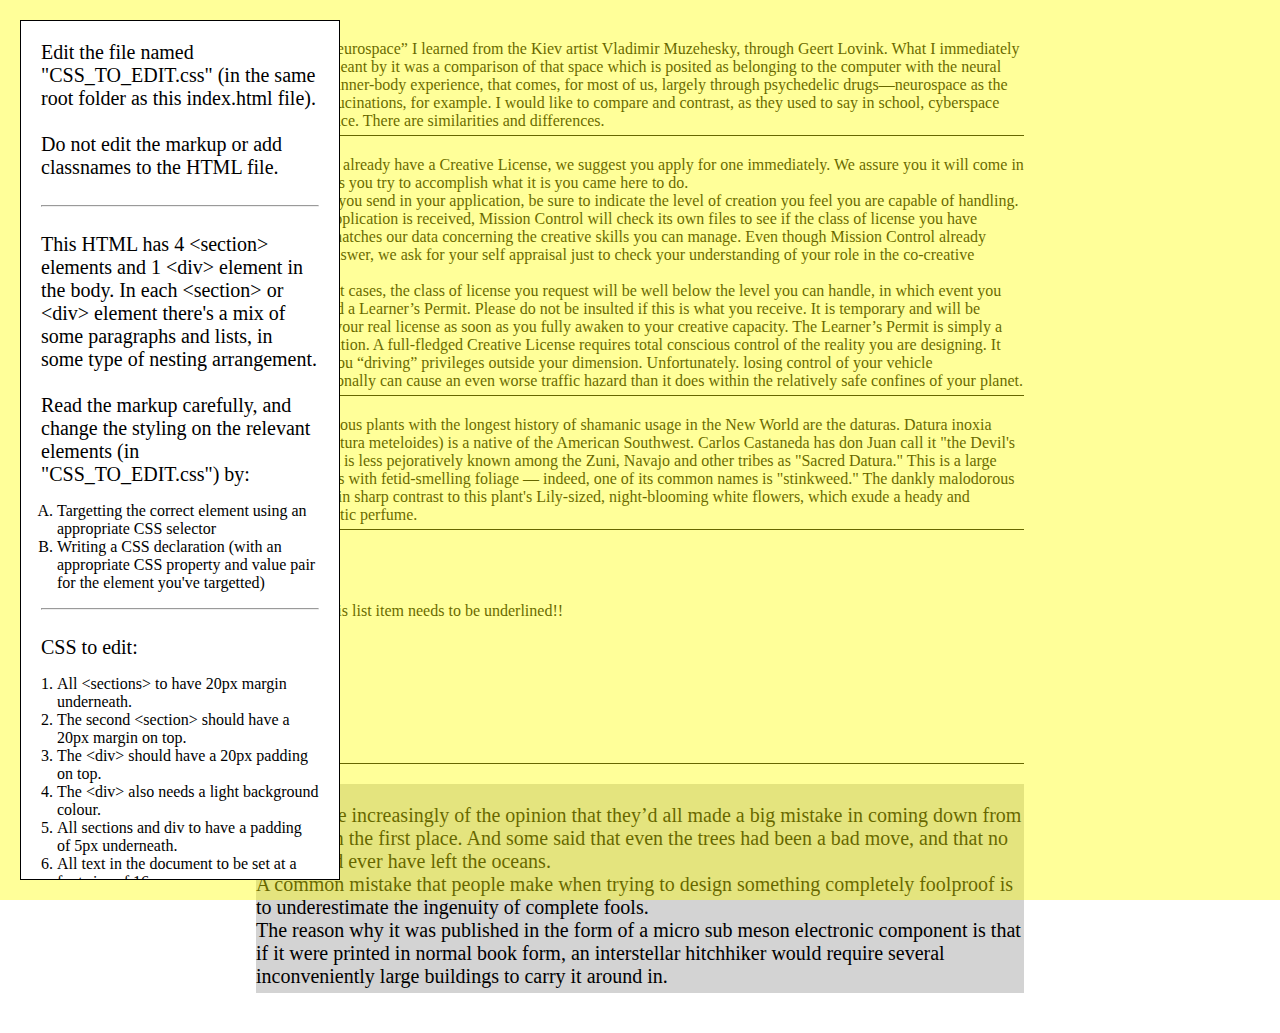
<file: docs/8_aug/index.html>
<!DOCTYPE html>
<html lang="en-GB">
            
    <head>       
        <meta charset="utf-8">
        <meta name="author" content="learn.expandedmetrics.com">
        <meta name="description" content=" ">
        <meta name="keywords" content=" ">
        <meta name="viewport" content="width=device-width, initial-scale=1.0">
            
        <title>D2.E1&thinsp;·&thinsp;CSS Selector Exercise</title>

        <!-- Socials -->
        <meta property="og:title" content=" " />
        <meta property="og:type" content="website" />
        <meta property="og:description" content=" " />
        <meta property="og:image" content="assets/ .jpg" />
        <meta property="og:url" content=" .com" />
        <meta name="twitter:title" content=" ">
        <meta name="twitter:description" content=" ">
        <meta name="twitter:image" content="assets/ .jpg">
        <meta name="twitter:card" content="assets/ .jpg">

        <!-- CSS -->
        <link href="assets/resets_and_bodystyle.css" rel="stylesheet" type="text/css">
        <link href="CSS_TO_EDIT.css" rel="stylesheet" type="text/css">
                
        <!--JavaScript -->
        <script type="text/javascript" src="assets/script.js" defer></script> 

        <!-- Favicons -->
        <link rel="shortcut icon" href="assets/favicon.ico"> 

    </head>       

    <body>
        
        <button id="openPopup" onclick="showPopup()"> Q: </button>

        <div id="popupCover" onclick="hidePopup()"></div>

        <div id="popup">

            <p>Edit the file named "CSS_TO_EDIT.css" (in the same root folder as this index.html file). 
            <br><br>
            Do not edit the markup or add classnames to the HTML file.
            </p>
            <br>
            <hr>
            <br>
            <p>This HTML has 4 &lt;section&gt; elements and 1 &lt;div&gt; element in the body. In each &lt;section&gt; or &lt;div&gt; element there's a mix of some paragraphs and lists, in some type of nesting arrangement. 
            <br><br>    
            Read the markup carefully, and change the styling on the relevant elements (in "CSS_TO_EDIT.css") by:
            <ol>
                <li>Targetting the correct element using an appropriate CSS selector</li>

                <li>Writing a CSS declaration (with an appropriate CSS property and value pair for the element you've targetted)</li>
            </ol>
            </p>
            <hr>
            <br>
            <p>CSS to edit:
                <ol>
                    <li>All &lt;sections&gt; to have 20px margin underneath.</li>

                    <li>The second &lt;section&gt; should have a 20px margin on top.</li>

                    <li>The &lt;div&gt; should have a 20px padding on top.</li>

                    <li>The &lt;div&gt; also needs a light background colour.</li>

                    <li>All sections and div to have a padding of 5px underneath.</li>

                    <li>All text in the document to be set at a font size of 16px.</li>

                    <li>All paragraphs under the &lt;div&gt; element needs to be set at 20px.</li>

                    <li>In the second section, all paragraphs after the first one should have an indent of 40px.</li>

                    <li>In the fourth section, the second list item in the 1st list should have an underline.</li>
                    
                    <li>On hovering over the above, make the underline into a strikethrough.
                    </li>

                    <li>Hovering over the third section changes the background of the fourth section.</li>
                
                </ol>    
            </p>        


        </div>

        <!-- first section -->
        <section>
            <p>The term “Neurospace” I learned from the Kiev artist Vladimir Muzehesky, through Geert Lovink. What I immediately thought he meant by it was a comparison of that space which is posited as belonging to the computer with the neural space or the inner-body experience, that comes, for most of us, largely through psychedelic drugs—neurospace as the space of hallucinations, for example. I would like to compare and contrast, as they used to say in school, cyberspace and neurospace. There are similarities and differences.</p>

        </section>

        <!-- second section -->
        <section>
            <p>If you do not already have a Creative License, we suggest you apply for one immediately. We assure you it will come in very handy as you try to accomplish what it is you came here to do.</p>
            <p>When you send in your application, be sure to indicate the level of creation you feel you are capable of handling. Once your application is received, Mission Control will check its own files to see if the class of license you have
            applied for matches our data concerning the creative skills you can manage. Even though Mission Control already
            knows the answer, we ask for your self appraisal just to check your understanding of your role in the co-creative
            process.</p>
            <p>In most cases, the class of license you request will be well below the level you can handle, in which event you will
                be issued a Learner’s Permit. Please do not be insulted if this is what you receive. It is temporary and will be
                replaced by your real license as soon as you fully awaken to your creative capacity. The Learner’s Permit is simply a
                safety precaution. A full-fledged Creative License requires total conscious control of the reality you are designing. It
                also grants you “driving” privileges outside your dimension. Unfortunately. losing control of your vehicle
                interdimensionally can cause an even worse traffic hazard than it does within the relatively safe confines of your
                planet.</p>
        </section>


        <!-- third section -->
        <section>
            <span>The solanaceous plants with the longest history of shamanic
                usage in the New World are the daturas. Datura inoxia (formerly Datura
                meteloides) is a native of the American Southwest. Carlos Castaneda
                has don Juan call it "the Devil's Weed," but it is less pejoratively known
                among the Zuni, Navajo and other tribes as "Sacred Datura." This is a
                large bushy species with fetid-smelling foliage — indeed, one of its
                common names is "stinkweed." The dankly malodorous leaves stand in
                sharp contrast to this plant's Lily-sized, night-blooming white flowers,
                which exude a heady and distinctly erotic perfume.</span>
        </section>


        <!-- fourth section -->
        <section>
            <p>First List: </p>
            <!-- list1 -->
            <ul>
                <li>Item 1

                </li>
                <li>Just this list item needs to be underlined!!
                </li>
                <li>Item 3

                </li>
            </ul>
            <p>Second List: </p>
            <!-- list2 -->

            <ul>
                <li>Item 1

                </li>
                <li> Item 2

                </li>
                <li>
                Item 3
                    
                </li>
            </ul>
        </section>        


        <!-- the only div -->
        <div>
            <p> Many were increasingly of the opinion that they’d all made a big mistake in coming down from the trees in the first place. And some said that even the trees had been a bad move, and that no one should ever have left the oceans.</p>
            <p>A common mistake that people make when trying to design something completely foolproof is to underestimate the ingenuity of complete fools.</p>
            <p>The reason why it was published in the form of a micro sub meson electronic component is that if it were printed in normal book form, an interstellar hitchhiker would require several inconveniently large buildings to carry it around in.</p>

        </div>

        
    </body>
</html>
</file>
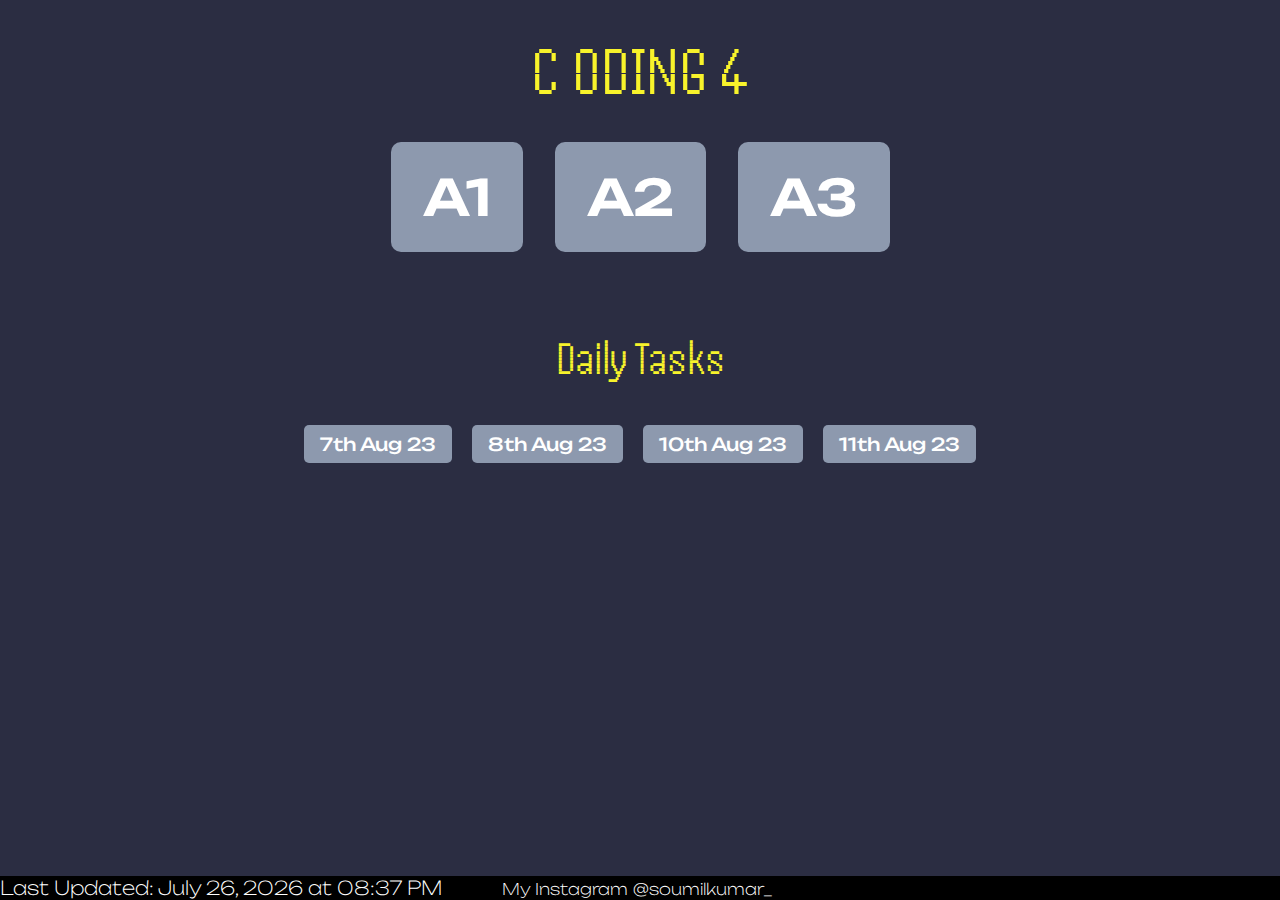
<file: main_index.html>
<!DOCTYPE html>
<html lang="en">
<head>
    <meta charset="UTF-8">
    <meta name="viewport" content="width=device-width, initial-scale=1.0">
    <link rel="stylesheet" href="styles.css">
    <link rel="stylesheet" href="https://fonts.googleapis.com/css?family=Unbounded|Handjet">
    <title>Coding for Web - Soumil Kumar</title>
    <script>
        // Function to animate text appearing letter by letter
        function animateText(element, text) {
            let index = 0;
            function addNextLetter() {
                if (index < text.length) {
                    element.innerHTML += text.charAt(index);
                    index++;
                    setTimeout(addNextLetter, 100); // Adjust the timing as needed
                }
            }
            addNextLetter();
        }
    </script>
</head>
<body>
    <main>
        <div class="typed-animation" id="typed-animation">
            <script>
                // Call the animateText function to animate the text
                animateText(document.getElementById("typed-animation"), "CODING 4 WEB - Soumil Kumar");
            </script>
        </div>
        <div class="button-container">
            <div class="tooltip-container">
                <a href="D4.A1_gm_message_maker/index.html" class="button">A1</a>
                <div class="tooltip">Meme Maker (11th Aug)</div>
            </div>
            <div class="tooltip-container">
                <a href="a2.html" class="button">A2</a>
                <div class="tooltip">Undefined</div>
            </div>
            <div class="tooltip-container">
                <a href="a3.html" class="button">A3</a>
                <div class="tooltip">Undefined</div>
            </div>
        </div>
        <div class="tasks-container">
            <h2>Daily Tasks</h2>
            <a href="7_aug/7_aug_soumil.html" class="task-button">7th Aug 23</a>
            <a href="#" class="task-button">8th Aug 23</a>
            <a href="10_aug/10_aug_soumil.html" class="task-button">10th Aug 23</a>
            <a href="#" class="task-button">11th Aug 23</a>
        </div>
    </main>
    <!-- Add the moving text carousel -->
    <div class="carousel-container">
        <div class="carousel">
            <span id="last-updated"></span> &nbsp;&nbsp;&nbsp;&nbsp;&nbsp;&nbsp;&nbsp;&nbsp;&nbsp;&nbsp;
            My Instagram @soumilkumar_
        </div>
    </div>
    <script>
        // Get the last modified timestamp of the HTML file
        var lastModified = document.lastModified;

        // Convert the timestamp to a human-readable format
        var options = { year: 'numeric', month: 'long', day: 'numeric', hour: '2-digit', minute: '2-digit' };
        var formattedDate = new Date(lastModified).toLocaleDateString(undefined, options);

        // Update the content of the span element with the formatted date
        document.getElementById("last-updated").textContent = "Last Updated: " + formattedDate;
    </script>
</body>
</html>
</file>
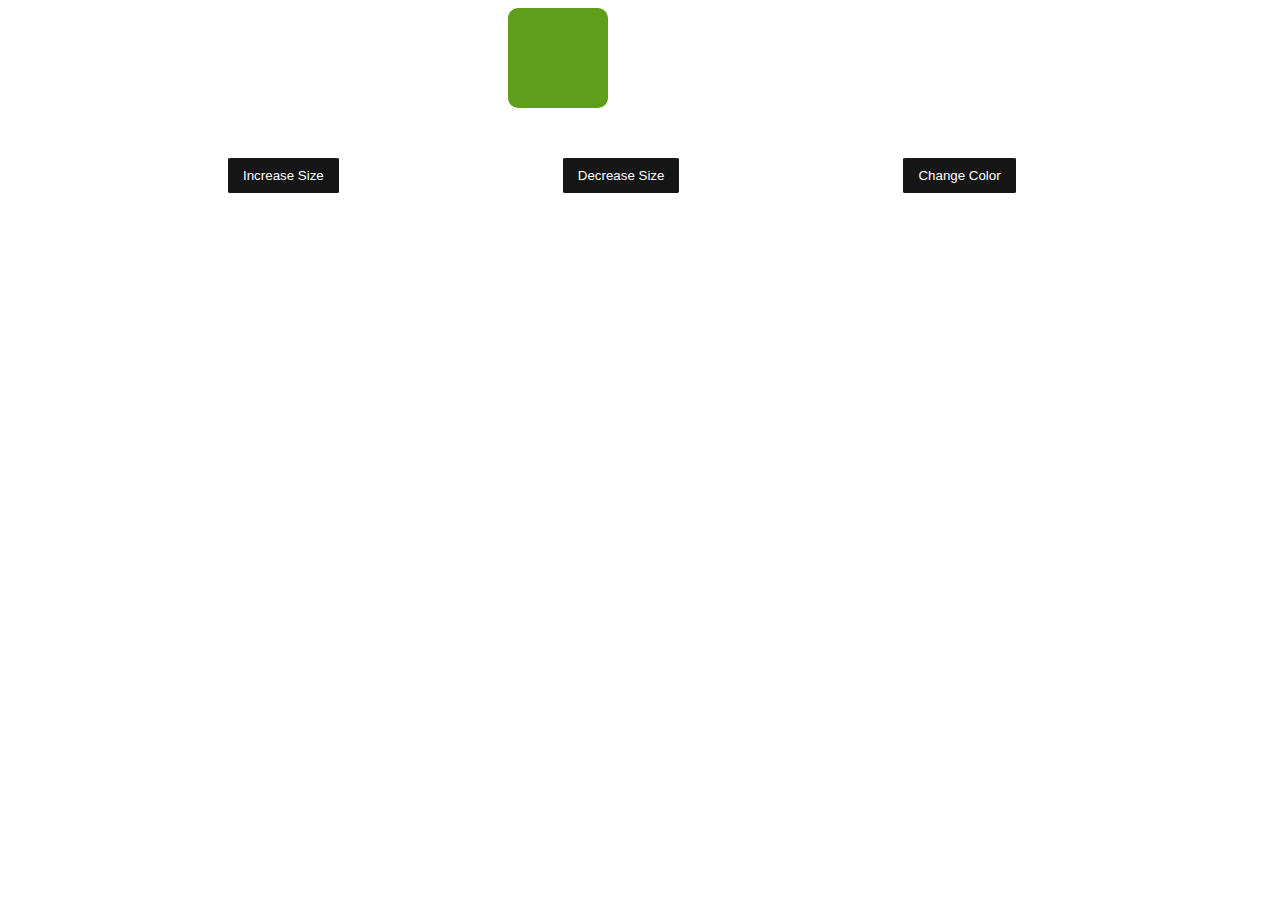
<file: 10_aug/10_aug_soumil.html>
<!DOCTYPE html>
<html lang="en">
<head>
<meta charset="UTF-8">
<meta name="viewport" content="width=device-width, initial-scale=1.0">
<link rel="stylesheet" href="style.css">
<title>Resizable and Color-Changing Square</title>
</head>
<body>
  <div id="square"></div>
  <div id="buttons">
    <button id="increase" class="button">Increase Size</button>
  <button id="decrease" class="button">Decrease Size</button>
  <button id="changeColor" class="button">Change Color</button>
  </div>
  <script src="file.js"></script>
</body>
</html>
</file>
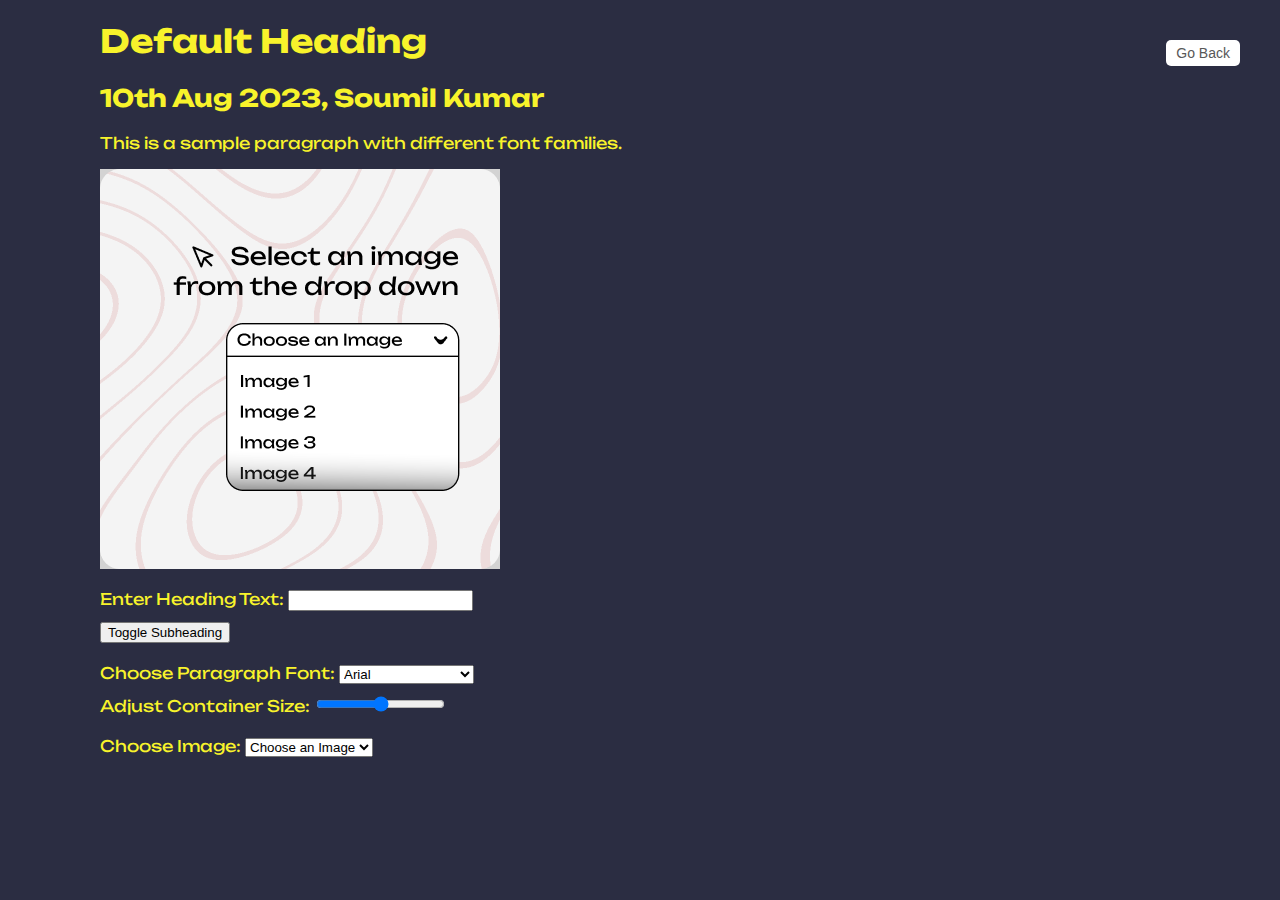
<file: docs/10_aug/10_aug_soumil.html>
<!DOCTYPE html>
<html lang="en">
<head>
    <meta charset="UTF-8">
    <meta name="viewport" content="width=device-width, initial-scale=1.0">
    <link rel="stylesheet" href="style.css">
    <link rel="stylesheet" href="https://fonts.googleapis.com/css?family=Unbounded|Handjet">
    <script src="file.js" defer></script>
    <title>Basic Webpage</title>
</head>
<body>
    <h1 id="heading">Default Heading</h1>
    <h2 id="subheading">10th Aug 2023, Soumil Kumar</h2>
    <button id="back-button">Go Back</button>
    <p id="paragraph">This is a sample paragraph with different font families.</p>
    <div id="container">
        <img id="image" src="soumil_webpage_image.png" alt="Image">
    </div>
    <div id="input_heading">
        <label for="headingInput">Enter Heading Text:</label>
        <input type="text" id="headingInput">
    </div>
    <div>
        <button id="subheadingButton">Toggle Subheading</button>
    </div>
    <div id="font_">
        <label for="fontSelect">Choose Paragraph Font:</label>
        <select id="fontSelect">
            <option value="Arial">Arial</option>
            <option value="Times New Roman">Times New Roman</option>
            <option value="Courier New">Courier New</option>
        </select>
    </div>
    <div>
        <label for="sizeRange">Adjust Container Size:</label>
        <input type="range" id="sizeRange" min="200" max="600" step="10" value="400">
    </div>
    <div id="image_select">
        <label for="imageSelect">Choose Image:</label>
        <select id="imageSelect">
          <option value="">Choose an Image</option>
            <option value="https://images.unsplash.com/photo-1682685796014-2f342188a635?ixlib=rb-4.0.3&ixid=M3wxMjA3fDF8MHxwaG90by1wYWdlfHx8fGVufDB8fHx8fA%3D%3D&auto=format&fit=crop&w=1170&q=80">Image 1</option>
            <option value="https://images.unsplash.com/photo-1691379635079-9f438036ea58?ixlib=rb-4.0.3&ixid=M3wxMjA3fDB8MHxwaG90by1wYWdlfHx8fGVufDB8fHx8fA%3D%3D&auto=format&fit=crop&w=687&q=80">Image 2</option>
            <option value="https://images.unsplash.com/photo-1682687981922-7b55dbb30892?ixlib=rb-4.0.3&ixid=M3wxMjA3fDF8MHxwaG90by1wYWdlfHx8fGVufDB8fHx8fA%3D%3D&auto=format&fit=crop&w=1171&q=80">Image 3</option>
        </select>
    </div>
</body>
</html>
</file>
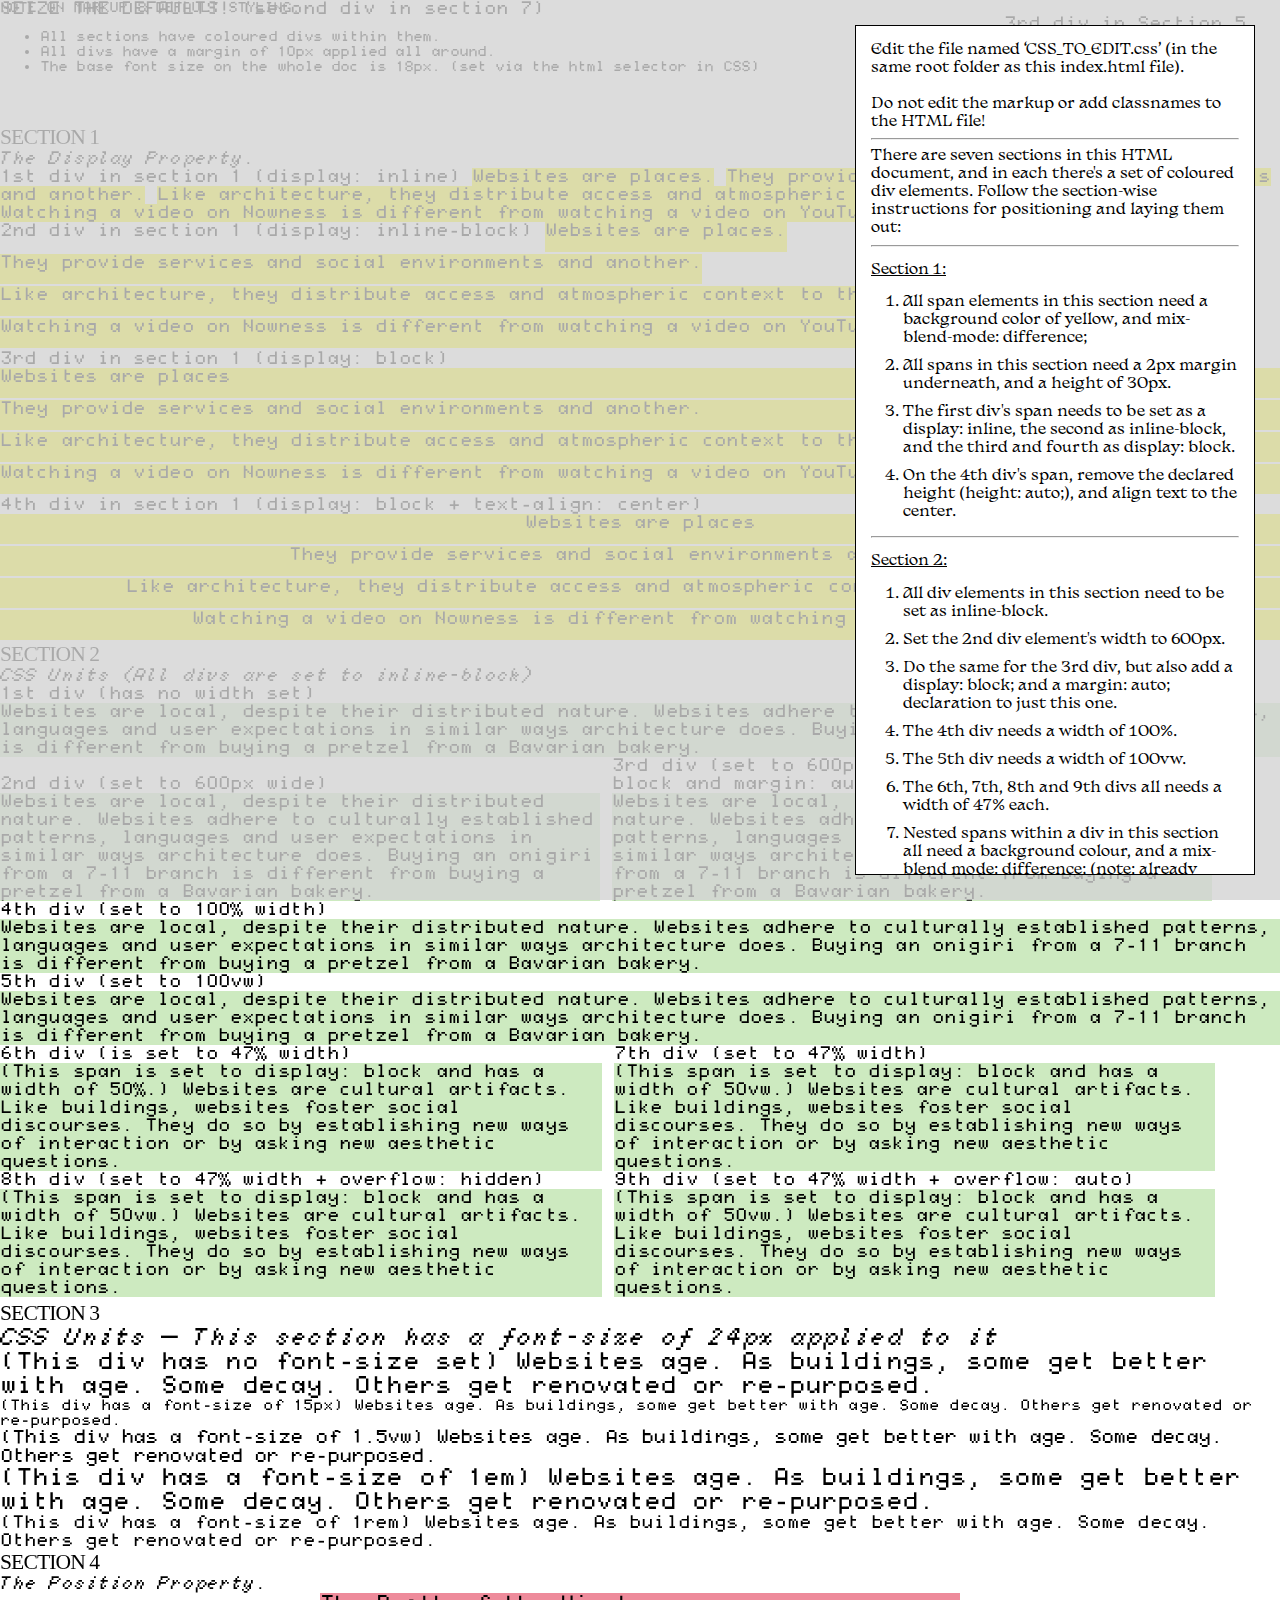
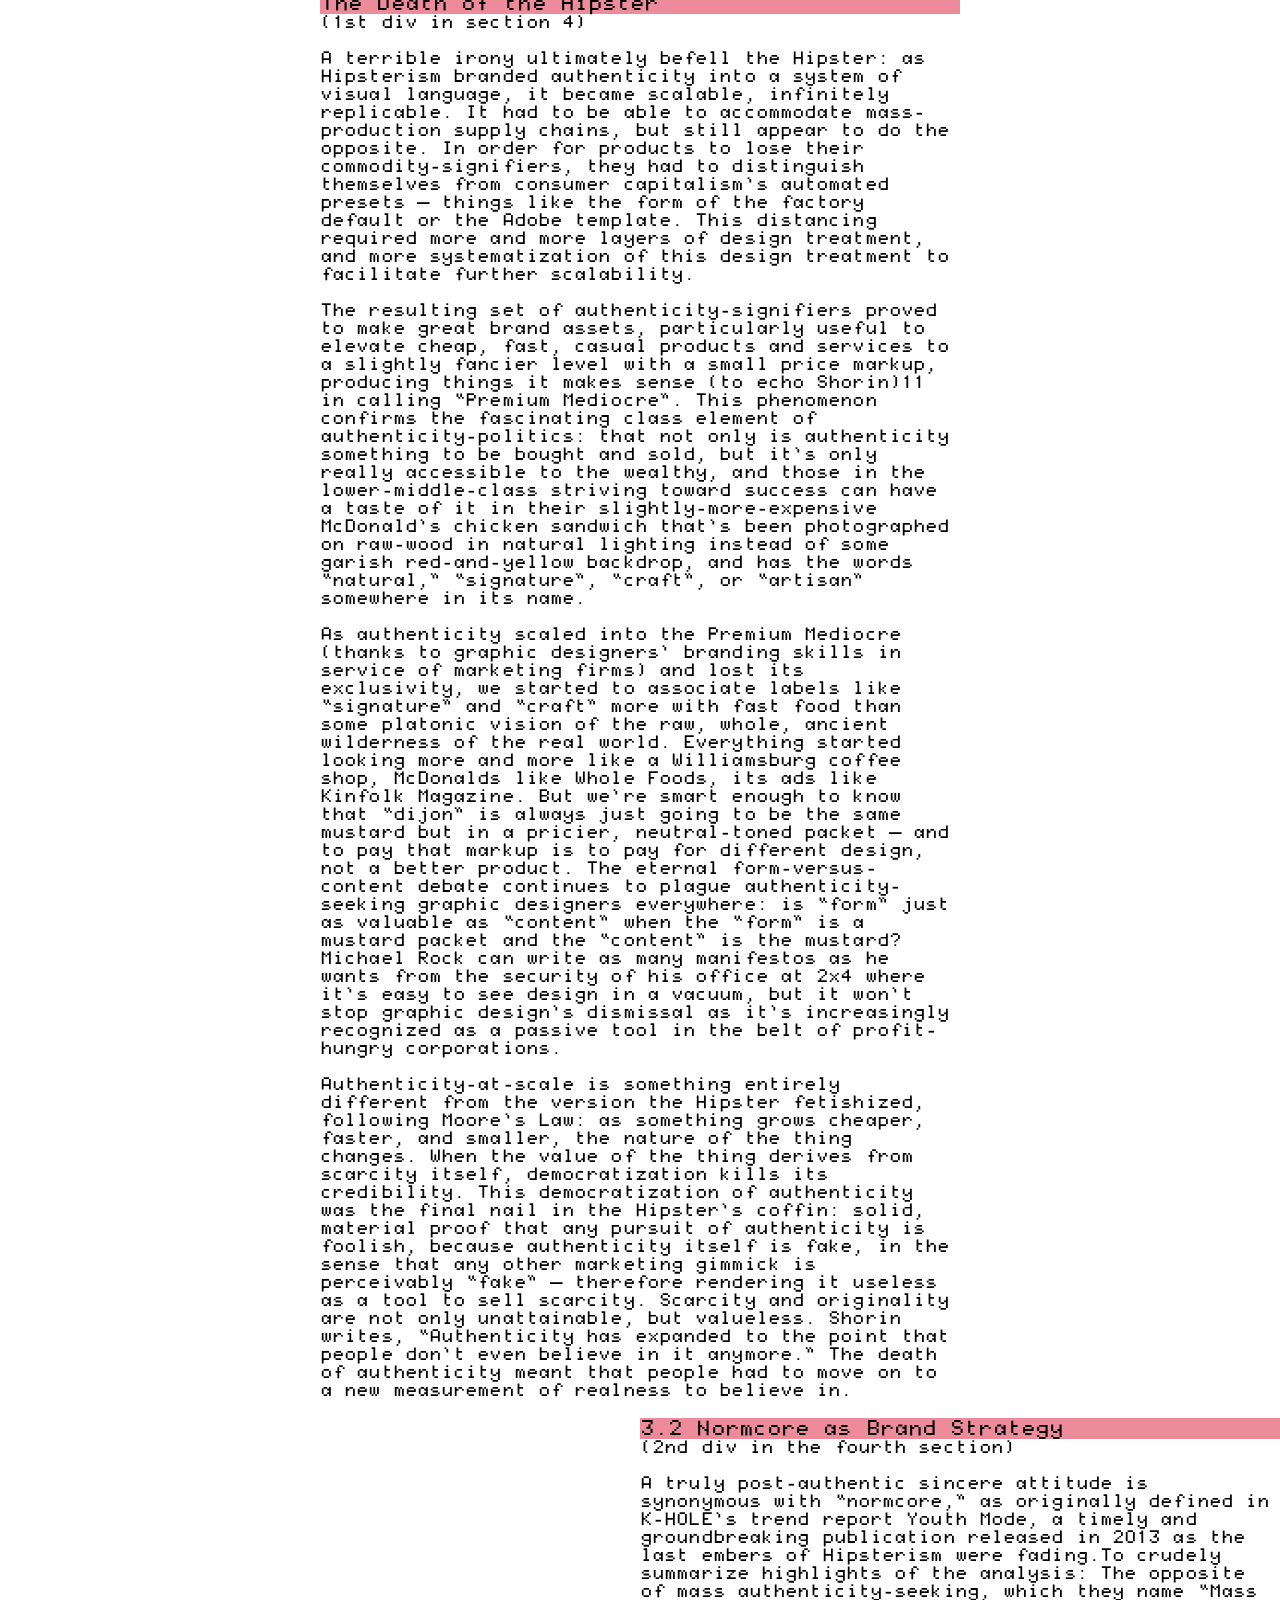
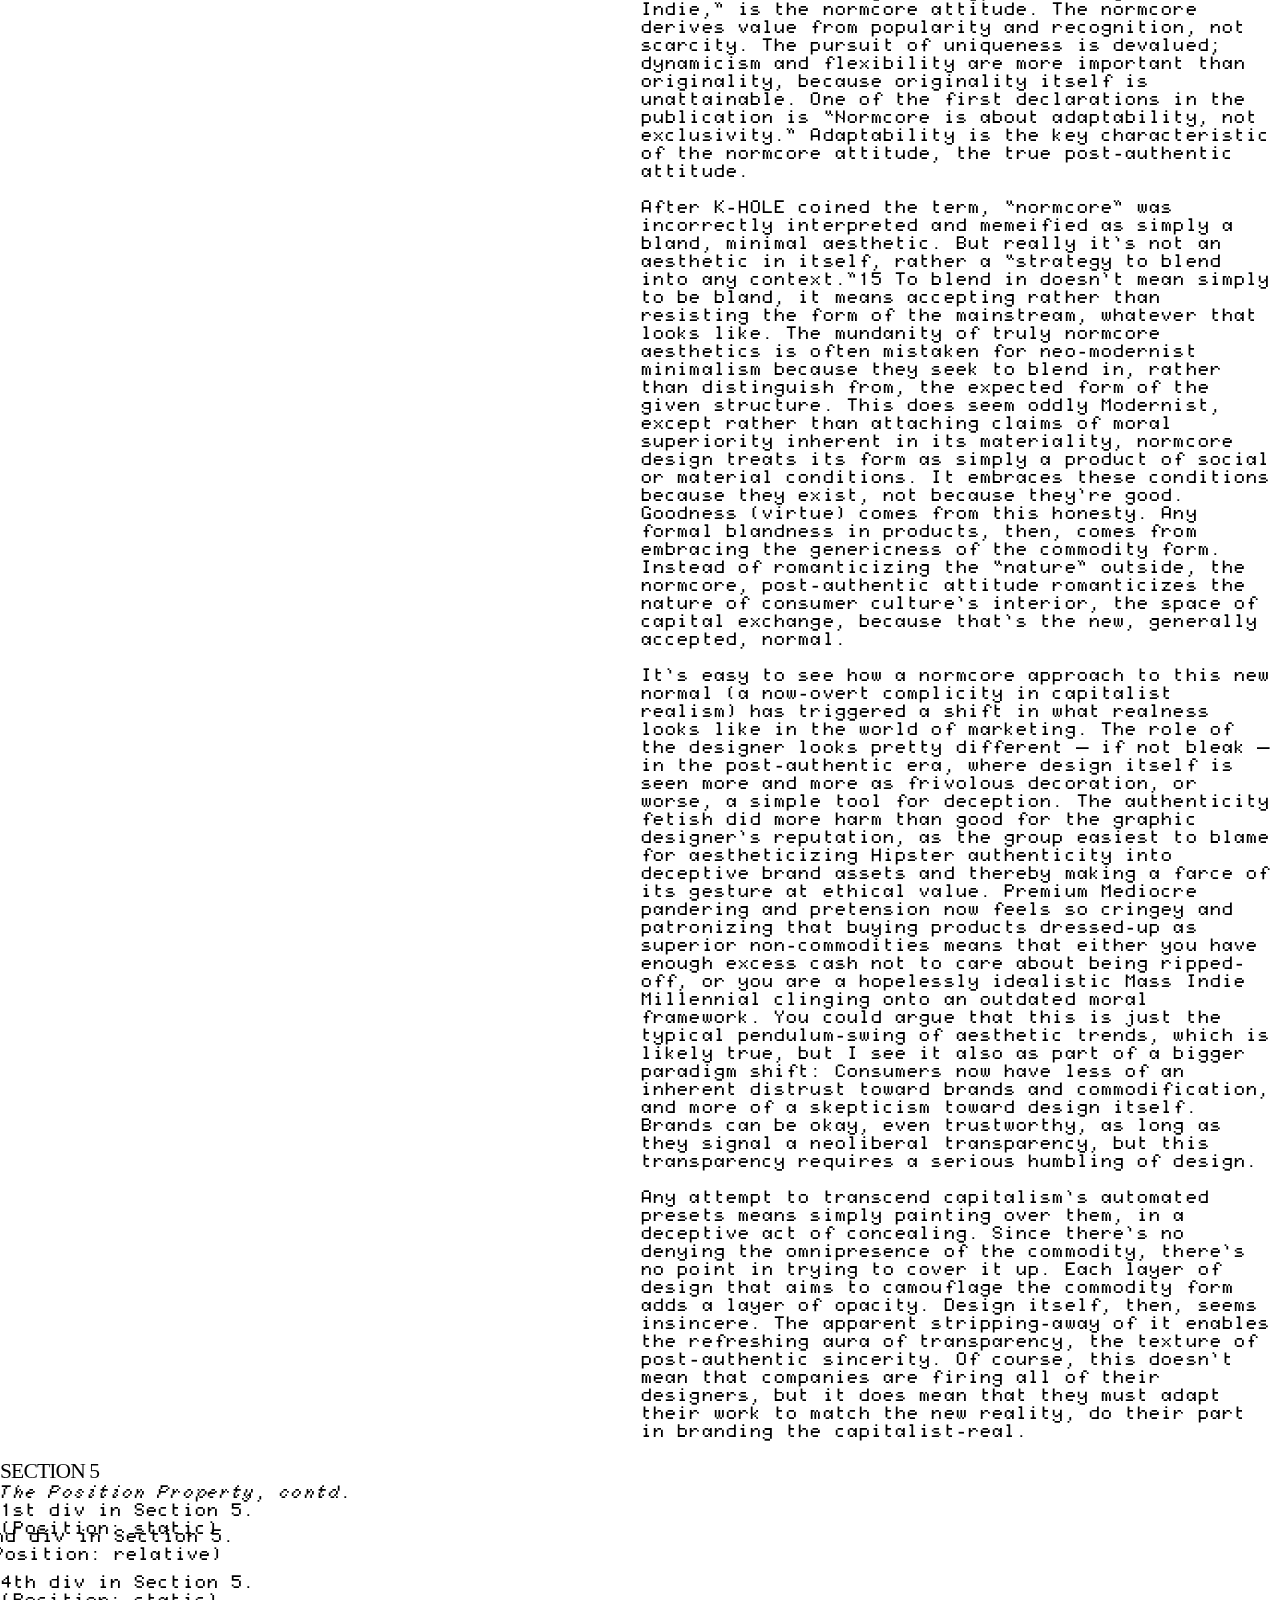
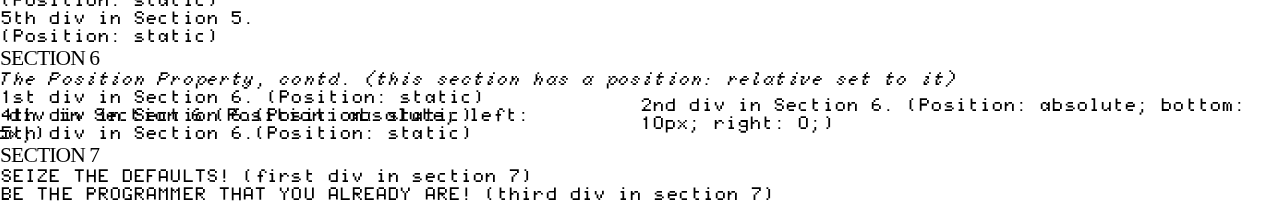
<file: docs/14_aug/14_aug_soumil.html>
<!doctype html>
<html lang="en-GB">

<head>
    <meta charset="utf-8">
    
    <meta name="author" content="Expanded Metrics">
    <meta name="description" content="">
    <meta property="og:title" content=""/>
    <meta property="og:description" content=""/>
    
    <title>D5.E1&thinsp;·&thinsp;CSS Positions</title>
    
    <meta name="keywords" content="">
    <meta name="viewport" content="width=device-width, initial-scale=1.0">
    <meta property="og:type" content="website"/>

    <link href="assets/defaults+font-face.css" rel="stylesheet" type="text/css">
    <link href="CSS_TO_EDIT.css" rel="stylesheet" type="text/css">

    <script src="assets/script.js" type="text/javascript" defer></script> 


</head>
    
<body onload="loadPopupState()">

    <aside>NOTE ON MARKUP & DEFAULT STYLING:
        <ul>
            <li>All sections have coloured divs within them.</li>
            <li>All divs have a margin of 10px applied all around.</li>
            <li>The base font size on the whole doc is 18px. (set via the html selector in CSS) </li>
        </ul>
    </aside>
    <br><br>
    
    <!-- Section 1 -->
    <section id="s1"> 
        <h2>SECTION 1</h2>
        <em>The Display Property.</em>

        <div>1st div in section 1 (display: inline)
            <span>Websites are places.</span>
            <span>They provide services and social environments and another.</span>
            <span>Like architecture, they distribute access and atmospheric context to these resources.</span>
            <span>Watching a video on Nowness is different from watching a video on YouTube.</span>
        </div>
    
        <div>2nd div in section 1 (display: inline-block)
            <span>Websites are places.</span>
            <span>They provide services and social environments and another.</span>
            <span>Like architecture, they distribute access and atmospheric context to these resources.</span>
            <span>Watching a video on Nowness is different from watching a video on YouTube.</span>
        </div>

        <div>3rd div in section 1 (display: block)
            <span>Websites are places</span>
            <span>They provide services and social environments and another.</span>
            <span>Like architecture, they distribute access and atmospheric context to these resources.</span>
            <span>Watching a video on Nowness is different from watching a video on YouTube.</span>
        </div>

        <div>4th div in section 1 (display: block + text-align: center)
            <span>Websites are places</span>
            <span>They provide services and social environments and another.</span>
            <span>Like architecture, they distribute access and atmospheric context to these resources.</span>
            <span>Watching a video on Nowness is different from watching a video on YouTube.</span>
        </div>
    
    </section>

    <!-- Section 2 -->
    <section id="s2"> 
        <h2>SECTION 2</h2>
        <em>CSS Units (All divs are set to inline-block)</em>
        <div>1st div (has no width set)
            <span>Websites are local, despite their distributed nature. Websites adhere to culturally established patterns, languages and user expectations in similar ways architecture does. Buying an onigiri from a 7-11 branch is different from buying a pretzel from a Bavarian bakery.</span>
        </div>

        <div>2nd div (set to 600px wide)
            <span>Websites are local, despite their distributed nature. Websites adhere to culturally established patterns, languages and user expectations in similar ways architecture does. Buying an onigiri from a 7-11 branch is different from buying a pretzel from a Bavarian bakery.</span>
        </div>

        <div>3rd div (set to 600px wide + has a a display: block and margin: auto)
            <span>Websites are local, despite their distributed nature. Websites adhere to culturally established patterns, languages and user expectations in similar ways architecture does. Buying an onigiri from a 7-11 branch is different from buying a pretzel from a Bavarian bakery.</span>
        </div>

        <div>4th div (set to 100% width)
            <span>Websites are local, despite their distributed nature. Websites adhere to culturally established patterns, languages and user expectations in similar ways architecture does. Buying an onigiri from a 7-11 branch is different from buying a pretzel from a Bavarian bakery.</span>
        </div>
        <div>5th div (set to 100vw)
            <span>Websites are local, despite their distributed nature. Websites adhere to culturally established patterns, languages and user expectations in similar ways architecture does. Buying an onigiri from a 7-11 branch is different from buying a pretzel from a Bavarian bakery.</span>
        </div>
        <div>6th div (is set to 47% width)
            <span>(This span is set to display: block and has a width of 50%.) Websites are cultural artifacts. Like buildings, websites foster social discourses. They do so by establishing new ways of interaction or by asking new aesthetic questions.
            </span>
        </div>
        <div>7th div (set to 47% width)
            <span>(This span is set to display: block and has a width of 50vw.) Websites are cultural artifacts. Like buildings, websites foster social discourses. They do so by establishing new ways of interaction or by asking new aesthetic questions.
            </span>
        </div>       
        <div>8th div (set to 47% width + overflow: hidden)
            <span>(This span is set to display: block and has a width of 50vw.) Websites are cultural artifacts. Like buildings, websites foster social discourses. They do so by establishing new ways of interaction or by asking new aesthetic questions.
            </span>
        </div>           
        <div>9th div (set to 47% width + overflow: auto)
            <span>(This span is set to display: block and has a width of 50vw.) Websites are cultural artifacts. Like buildings, websites foster social discourses. They do so by establishing new ways of interaction or by asking new aesthetic questions.
            </span>
        </div>        
    </section>
        
    <!-- Section 3 -->
    <section id="s3"> 
        <h2>SECTION 3</h2>
        <em>CSS Units — This section has a font-size of 24px applied to it</em>

        <div>(This div has no font-size set)
            Websites age. As buildings, some get better with age. Some decay. Others get renovated or re-purposed.
        </div>

        <div>(This div has a font-size of 15px)
            Websites age. As buildings, some get better with age. Some decay. Others get renovated or re-purposed.
        </div>
        <div>(This div has a font-size of 1.5vw)
            Websites age. As buildings, some get better with age. Some decay. Others get renovated or re-purposed.
        </div>
        <div>(This div has a font-size of 1em)
            Websites age. As buildings, some get better with age. Some decay. Others get renovated or re-purposed.
        </div>
        <div>(This div has a font-size of 1rem)
            Websites age. As buildings, some get better with age. Some decay. Others get renovated or re-purposed.
        </div>

    </section>
        
    <!-- Section 4 -->
    <section id="s4"> 
        <h2>SECTION 4</h2>
        <em>The Position Property.</em>
        <div>
            <h3>The Death of the Hipster</h3>
                (1st div in section 4)
            <p>
                A terrible irony ultimately befell the Hipster: as Hipsterism branded authenticity into a system of visual language, it became scalable, infinitely replicable. It had to be able to accommodate mass-production supply chains, but still appear to do the opposite. In order for products to lose their commodity-signifiers, they had to distinguish themselves from consumer capitalism’s automated presets — things like the form of the factory default or the Adobe template. This distancing required more and more layers of design treatment, and more systematization of this design treatment to facilitate further scalability.
            </p>
                The resulting set of authenticity-signifiers proved to make great brand assets, particularly useful to elevate cheap, fast, casual products and services to a slightly fancier level with a small price markup, producing things it makes sense (to echo Shorin)11 in calling “Premium Mediocre”. This phenomenon confirms the fascinating class element of authenticity-politics: that not only is authenticity something to be bought and sold, but it’s only really accessible to the wealthy, and those in the lower-middle-class striving toward success can have a taste of it in their slightly-more-expensive McDonald’s chicken sandwich that’s been photographed on raw-wood in natural lighting instead of some garish red-and-yellow backdrop, and has the words “natural,” “signature”, “craft”, or “artisan” somewhere in its name.
            <p>
                As authenticity scaled into the Premium Mediocre (thanks to graphic designers’ branding skills in service of marketing firms) and lost its exclusivity, we started to associate labels like “signature” and “craft” more with fast food than some platonic vision of the raw, whole, ancient wilderness of the real world. Everything started looking more and more like a Williamsburg coffee shop, McDonalds like Whole Foods, its ads like Kinfolk Magazine. But we’re smart enough to know that “dijon” is always just going to be the same mustard but in a pricier, neutral-toned packet — and to pay that markup is to pay for different design, not a better product. The eternal form-versus-content debate continues to plague authenticity-seeking graphic designers everywhere: is “form” just as valuable as “content” when the “form” is a mustard packet and the “content” is the mustard? Michael Rock can write as many manifestos as he wants from the security of his office at 2x4 where it’s easy to see design in a vacuum, but it won’t stop graphic design’s dismissal as it’s increasingly recognized as a passive tool in the belt of profit-hungry corporations.
            </p>
            <p> 
                Authenticity-at-scale is something entirely different from the version the Hipster fetishized, following Moore’s Law: as something grows cheaper, faster, and smaller, the nature of the thing changes. When the value of the thing derives from scarcity itself, democratization kills its credibility. This democratization of authenticity was the final nail in the Hipster’s coffin: solid, material proof that any pursuit of authenticity is foolish, because authenticity itself is fake, in the sense that any other marketing gimmick is perceivably “fake” — therefore rendering it useless as a tool to sell scarcity. Scarcity and originality are not only unattainable, but valueless. Shorin writes, “Authenticity has expanded to the point that people don’t even believe in it anymore.” The death of authenticity meant that people had to move on to a new measurement of realness to believe in.
            </p>
        </div>

        <div>
            <h3>3.2 Normcore as Brand Strategy</h3>
            (2nd div in the fourth section)
            <p>A truly post-authentic sincere attitude is synonymous with “normcore,” as originally defined in K-HOLE’s trend report Youth Mode, a timely and groundbreaking publication released in 2013 as the last embers of Hipsterism were fading.To crudely summarize highlights of the analysis: The opposite of mass authenticity-seeking, which they name “Mass Indie,” is the normcore attitude. The normcore derives value from popularity and recognition, not scarcity. The pursuit of uniqueness is devalued; dynamicism and flexibility are more important than originality, because originality itself is unattainable. One of the first declarations in the publication is “Normcore is about adaptability, not exclusivity.” Adaptability is the key characteristic of the normcore attitude, the true post-authentic attitude.</p>
            <p>After K-HOLE coined the term, “normcore” was incorrectly interpreted and memeified as simply a bland, minimal aesthetic. But really it’s not an aesthetic in itself, rather a “strategy to blend into any context.”15 To blend in doesn’t mean simply to be bland, it means accepting rather than resisting the form of the mainstream, whatever that looks like. The mundanity of truly normcore aesthetics is often mistaken for neo-modernist minimalism because they seek to blend in, rather than distinguish from, the expected form of the given structure. This does seem oddly Modernist, except rather than attaching claims of moral superiority inherent in its materiality, normcore design treats its form as simply a product of social or material conditions. It embraces these conditions because they exist, not because they’re good. Goodness (virtue) comes from this honesty. Any formal blandness in products, then, comes from embracing the genericness of the commodity form. Instead of romanticizing the “nature” outside, the normcore, post-authentic attitude romanticizes the nature of consumer culture’s interior, the space of capital exchange, because that’s the new, generally accepted, normal.</p>
            <p>It’s easy to see how a normcore approach to this new normal (a now-overt complicity in capitalist realism) has triggered a shift in what realness looks like in the world of marketing. The role of the designer looks pretty different — if not bleak — in the post-authentic era, where design itself is seen more and more as frivolous decoration, or worse, a simple tool for deception. The authenticity fetish did more harm than good for the graphic designer’s reputation, as the group easiest to blame for aestheticizing Hipster authenticity into deceptive brand assets and thereby making a farce of its gesture at ethical value. Premium Mediocre pandering and pretension now feels so cringey and patronizing that buying products dressed-up as superior non-commodities means that either you have enough excess cash not to care about being ripped-off, or you are a hopelessly idealistic Mass Indie Millennial clinging onto an outdated moral framework. You could argue that this is just the typical pendulum-swing of aesthetic trends, which is likely true, but I see it also as part of a bigger paradigm shift: Consumers now have less of an inherent distrust toward brands and commodification, and more of a skepticism toward design itself. Brands can be okay, even trustworthy, as long as they signal a neoliberal transparency, but this transparency requires a serious humbling of design.</p>
            <p>Any attempt to transcend capitalism’s automated presets means simply painting over them, in a deceptive act of concealing. Since there’s no denying the omnipresence of the commodity, there’s no point in trying to cover it up. Each layer of design that aims to camouflage the commodity form adds a layer of opacity. Design itself, then, seems insincere. The apparent stripping-away of it enables the refreshing aura of transparency, the texture of post-authentic sincerity. Of course, this doesn’t mean that companies are firing all of their designers, but it does mean that they must adapt their work to match the new reality, do their part in branding the capitalist-real.</p>


        </div>
    </section>

    <!-- Section 5 -->
    <section id="s5"> 
        <h2>SECTION 5</h2>
        <em>The Position Property, contd.</em>

        <div>1st div in Section 5. (Position: static)</div>
        <div>2nd div in Section 5. (Position: relative)</div>
        <div>3rd div in Section 5.(Position: absolute; top: 15px; right: 20px;)</div>            
        <div>4th div in Section 5.(Position: static)</div>      
        <div>5th div in Section 5.(Position: static)</div>    
            
    </section>

    <!-- Section 6 -->
    <section id="s6"> 
        <h2>SECTION 6</h2>
        <em>The Position Property, contd. (this section has a position: relative set to it)</em>

        <div>1st div in Section 6. (Position: static)</div>
        <div>2nd div in Section 6. (Position: absolute; bottom: 10px; right: 0;)</div>
        <div>3rd div in Section 6.(Position: absolute; left: -40px;)</div>            
        <div>4th div in Section 6.(Position: static)</div>      
        <div>5th div in Section 6.(Position: static)</div>    
            


    </section>

    <!-- Section 7 -->
    <section id="s7"> 
        <h2>SECTION 7</h2>

        <div>
            SEIZE THE DEFAULTS! (first div in section 7)
        </div>
        <div>
            SEIZE THE DEFAULTS! (second div in section 7)
        </div>        
        <div>
            BE THE PROGRAMMER THAT YOU ALREADY ARE!  (third div in section 7)
        </div>
    </section>
    


    <!-- POPUP -->
    <button id="openPopup" onclick="showPopup()">?</button>
    <div id="popupCover" onclick="hidePopup()"></div>

    <div id="popup">
        
            Edit the file named ‘CSS_TO_EDIT.css’ (in the same root folder as this index.html file).<br>
            <br>
            Do not edit the markup or add classnames to the HTML file!
            
            <hr>
            There are seven sections in this HTML document, and in each there's a set of coloured div elements. Follow the section-wise instructions for positioning and laying them out:

        <hr>
        <p><u>Section 1:</u>
        <ol>
            <li>All span elements in this section need a background color of yellow, and mix-blend-mode: difference;
            </li>            
            <li>All spans in this section need a 2px margin underneath, and a height of 30px.</li>
            <li>The first div's span needs to be set as a display: inline, the second as inline-block, and the third and fourth as display: block.</li>
            <li>On the 4th div's span, remove the declared height (height: auto;), and align text to the center.</li>
        </ol>
        </p>

        <hr>
        <p><u>Section 2:</u><br>
            <ol>
                <li>All div elements in this section need to be set as inline-block.</li>      
                <li>Set the 2nd div element's width to 600px.</li>        
                <li>Do the same for the 3rd div, but also add a display: block; and a margin: auto; declaration to just this one.</li>     
                <li>The 4th div needs a width of 100%.</li>    
                <li>The 5th div needs a width of 100vw.</li>   
                <li>The 6th, 7th, 8th and 9th divs all needs a width of 47% each.</li>    
                <li>Nested spans within a div in this section all need a background colour, and a mix-blend mode: difference; (note: already added). Add a display: block; declaration as well for these span elements.</li> 
                <li>The nested span within the 6th div needs a width of 50%; while the nested span in the 7th, 8th, and 9th divs all need a width of 50vw.</li> 
                <li>On just the 8th and 9th divs in this section, add an overflow: hidden; and an overflow: auto, respectively.</li>    
                <li>
                    (At this point you're probably going to see some horizontal scrolling come up on account of the overflow from this section, so open up the ‘defaults+font-face.css’ styling (under ‘assets’), and hide overflow-x on the body element.) </li>
            </ol>            

        </p>
        <hr>
        <p><u>Section 3:</u><br>
            <ol>
                <li>Set a font-size of 24px on the whole section.</li>
                <li>Now, set a font-size of 15px on the second div,</li>
                <li>a font-size of 1.5vw on the third div,</li>
                <li>a font-size of 1em on the fourth div,</li>
                <li>and a font-size of 1rem on the fifth div.</li>
            </ol>

        </p>
        <hr>

        <p><u>Section 4:</u><br>
            <ol>
                <li>In section 4, the divs need to be at 50% width, with a margin: auto declaration added.</li>
                <li>On the second div, set the margin-right to zero.</li>
                <li>To the h3 tags in this section need a position: sticky; with a top value of 1rem.</li>
                <li>The h3 in the second div can have a top value of 0, and a background-color added as well.</li>
            </ol>

        </p>
        <hr>       
        <p><u>Section 5:</u><br>
            <ol>
                <li>Make the divs in this section 20% wide. Set a position: static on all of them.</li>
                <li>Give the second div a relative position. Set right value to 20px, and bottom value to 10px.</li>
                <li>Give the third dive an absolute position, with right: 20px, and top 10px.</li>
            </ol>

        </p>
        <hr>           

        <p><u>Section 6:</u><br>
            <ol>
                <li>The section itself needs a relative position set on it.</li>
                <li>All divs to be 50% wide.</li>
                <li>Now, set absolute positioning on the second div, with a right value of 0, and a bottom value of 10px. Set a 20% width on just this one.</li>
                <li>Set absolute positioning on the thir div as well, but with a left value of -40px, and a mix-blend-mode set to difference.</li>

            </ol>

        </p>
        <hr>           
        
        <p><u>Section 7:</u><br>
            <ol>
                <li>In the last section, just give the 2nd div a fixed position, with a top: 0; and left: 0. Also set the margins to 0.</li>
            </ol>

        </p>
        <hr>  

    </div>

</body>
</file>
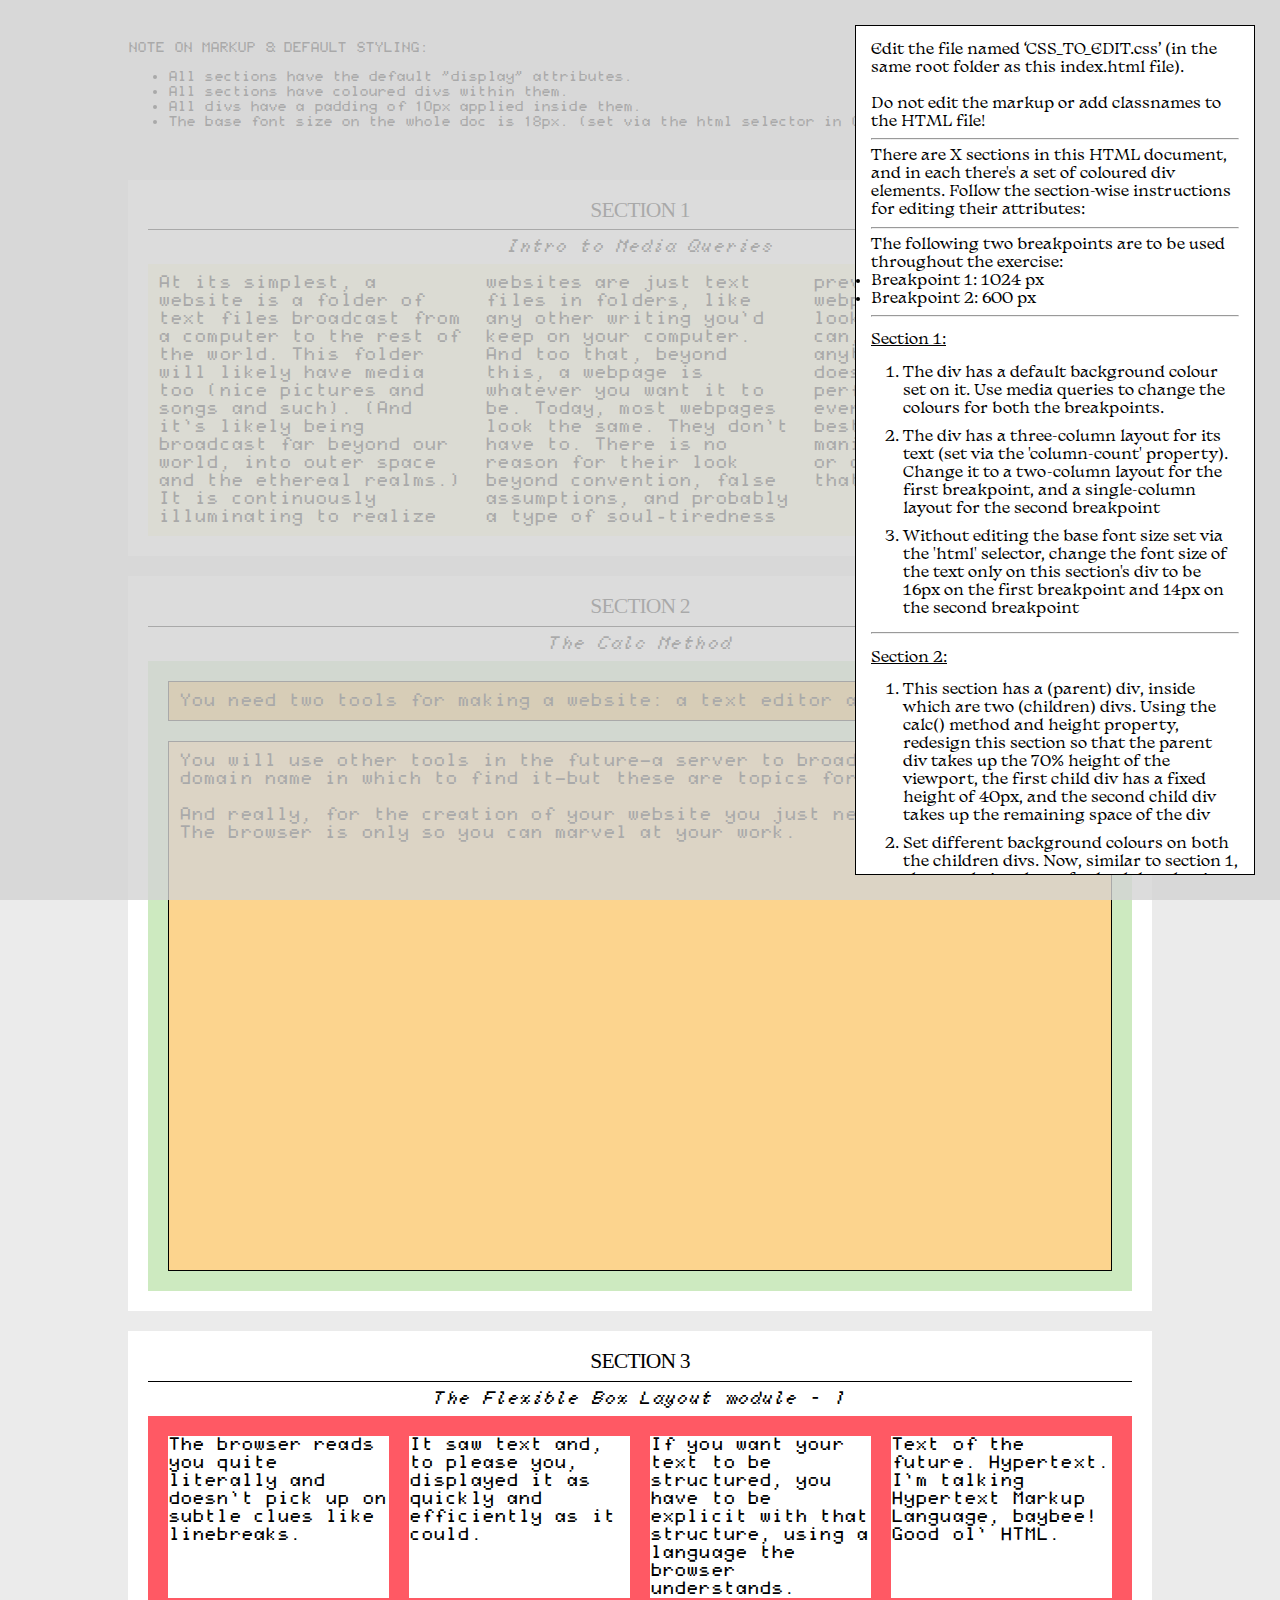
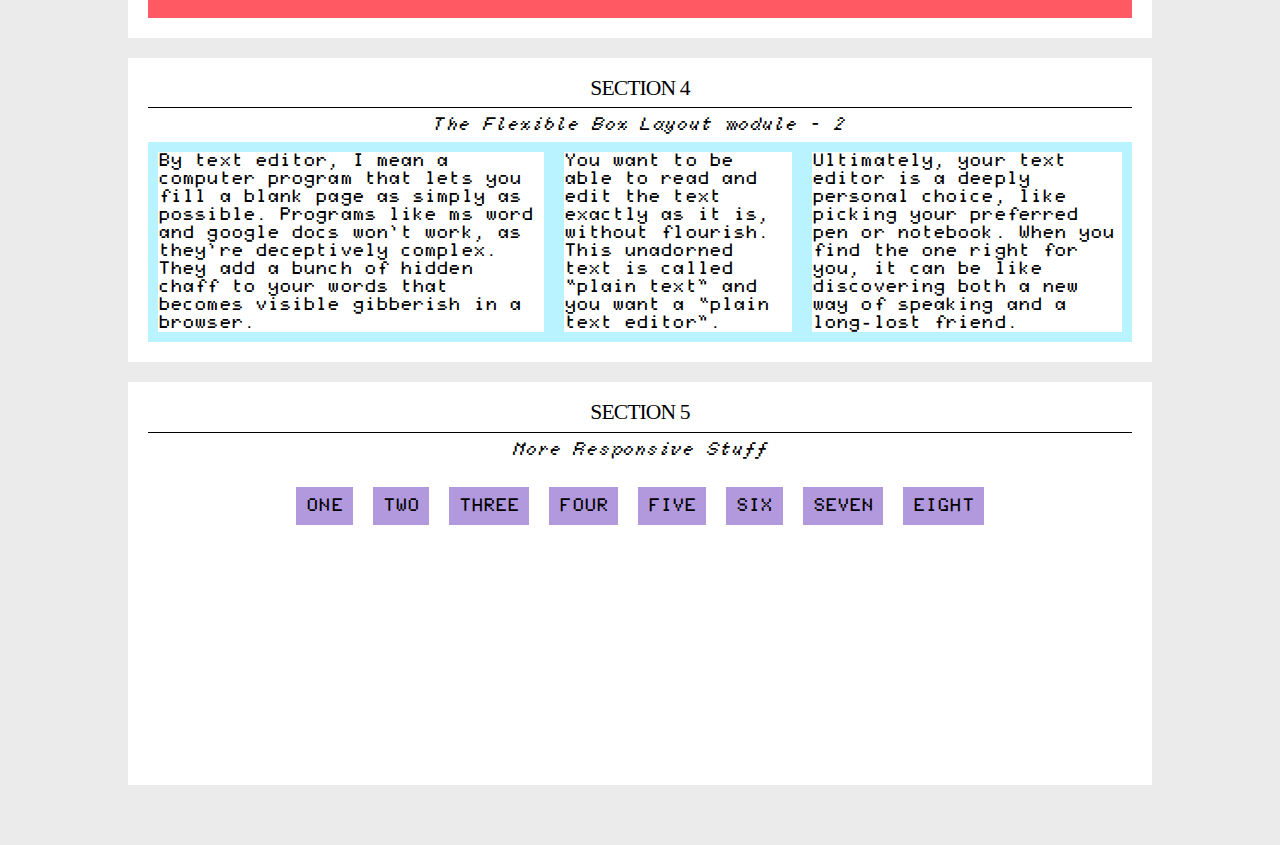
<file: docs/17_aug/17_aug_soumil.html>
<!doctype html>
<html lang="en-GB">

<head>
    <meta charset="utf-8">
    
    <meta name="author" content="Expanded Metrics">
    <meta name="description" content="">
    <meta property="og:title" content=""/>
    <meta property="og:description" content=""/>
    
    <title>D6.E1&thinsp;·&thinsp;CSS Responsive</title>
    
    <meta name="keywords" content="">
    <meta name="viewport" content="width=device-width, initial-scale=1.0">
    <meta property="og:type" content="website"/>

    <link href="assets/defaults+font-face.css" rel="stylesheet" type="text/css">
    <link href="CSS_TO_EDIT.css" rel="stylesheet" type="text/css">

    <script src="assets/script.js" type="text/javascript" defer></script> 



</head>
    
<body onload="loadPopupState()">

    <aside>NOTE ON MARKUP & DEFAULT STYLING:
        <ul>
            <li>All sections have the default "display" attributes.</li>
            <li>All sections have coloured divs within them.</li>
            <li>All divs have a padding of 10px applied inside them.</li>
            <li>The base font size on the whole doc is 18px. (set via the html selector in CSS) </li>
        </ul>
    </aside>
    <br><br>
    
    <!-- Section 1 -->
    <section id="s1"> 
        <h2>SECTION 1</h2>
        <em>Intro to Media Queries</em>
        <div>
            <p>
                At its simplest, a website is a folder of text files broadcast from a computer to the rest of the world.

                This folder will likely have media too (nice pictures and songs and such).
                
                (And it’s likely being broadcast far beyond our world, into outer space and the ethereal realms.)
                
                It is continuously illuminating to realize websites are just text files in folders, like any other writing you’d keep on your computer.
                
                And too that, beyond this, a webpage is whatever you want it to be.
                
                Today, most webpages look the same. They don’t have to.
                
                There is no reason for their look beyond convention, false assumptions, and probably a type of soul-tiredness prevalent today.
                
                Your webpage can, and should, look however you want.
                
                It can, and should, be about anything you want.
                
                It does not need to be perfect, or finished, or even good.
                
                A webpage, at best, is a space you manifest to hold an idea or dream.
                
                It is whatever that means for you.
            </p>

        </div>
    
    </section>

    <!-- Section 2 -->
    <section id="s2"> 
        <h2>SECTION 2</h2>
        <em>The Calc Method</em>
        <div>
            <div>You need two tools for making a website: a text editor and a browser.
            </div>
            <div>
                You will use other tools in the future–a server to broadcast your page and a domain name in which to find it–but these are topics for a future zine.
                <br>
                <br>
                And really, for the creation of your website you just need a text editor. The browser is only so you can marvel at your work.
            </div>

        </div>      
    </section>
        

    <!-- Section  -->
    <section id="s3"> 
        <h2>SECTION 3</h2>
        <em>The Flexible Box Layout module - 1</em>
        <div>
            <div>
                The browser reads you quite literally and doesn’t pick up on subtle clues like linebreaks. 
            </div>
            <div>
                It saw text and, to please you, displayed it as quickly and efficiently as it could.
            </div>
            <div>
                If you want your text to be structured, you have to be explicit with that structure, using a language the browser understands.
            </div>
            <div>
                Text of the future. Hypertext. I’m talking Hypertext Markup Language, baybee! Good ol’ HTML.
            </div>
        </div>
    </section>
    
    <!-- Section 4 -->
    <section id="s4"> 
        <h2>SECTION 4</h2>
        <em>The Flexible Box Layout module - 2</em>
        <div>
            <div>
                By text editor, I mean a computer program that lets you fill a blank page as simply as possible. Programs like ms word and google docs won’t work, as they’re deceptively complex. They add a bunch of hidden chaff to your words that becomes visible gibberish in a browser.
            </div>
            <div>
                You want to be able to read and edit the text exactly as it is, without flourish. This unadorned text is called “plain text” and you want a “plain text editor”.
            </div>
            <div>
                Ultimately, your text editor is a deeply personal choice, like picking your preferred pen or notebook. When you find the one right for you, it can be like discovering both a new way of speaking and a long-lost friend.
            </div>
        </div>
    </section>

    <section id="s5">
        <h2>SECTION 5</h2>
        <em>More Responsive Stuff</em>
        <div class="span-container">
          <span>ONE</span>
          <span>TWO</span>
          <span>THREE</span>
          <span>FOUR</span>
          <span>FIVE</span>
          <span>SIX</span>
          <span>SEVEN</span>
          <span>EIGHT</span>
        </div>
        <br>
        <button id="toggleButton">Toggle the Buttons</button>
        <div id="box">
          <ul>
            <li>ONE</li>
            <li>TWO</li>
            <li>TWO</li>
            <li>THREE</li>
            <li>FOUR</li>
            <li>FIVE</li>
            <li>SIX</li>
            <li>SEVEN</li>
            <li>EIGHT</li>
          </ul>
        </div>
      </section>
      





    <!-- POPUP -->
    <button id="openPopup" onclick="showPopup()">?</button>
    <div id="popupCover" onclick="hidePopup()"></div>

    <div id="popup">
        
            Edit the file named ‘CSS_TO_EDIT.css’ (in the same root folder as this index.html file).<br>
            <br>
            Do not edit the markup or add classnames to the HTML file!
            
            <hr>
            There are X sections in this HTML document, and in each there's a set of coloured div elements. Follow the section-wise instructions for editing their attributes:
            
            <hr>
            The following two breakpoints are to be used throughout the exercise:
            <li>Breakpoint 1: 1024 px</li>
            <li>Breakpoint 2: 600 px</li>


        <hr>
        <p><u>Section 1:</u>
        <ol>
            <li> The div has a default background colour set on it. Use media queries to change the colours for both the breakpoints. 
            </li>            
            <li>The div has a three-column layout for its text (set via the 'column-count' property). Change it to a two-column layout for the first breakpoint, and a single-column layout for the second breakpoint</li>
            <li>Without editing the base font size set via the 'html' selector, change the font size of the text only on this section's div to be 16px on the first breakpoint and 14px on the second breakpoint</li>
        </ol>
        </p>

        <hr>
        <p><u>Section 2:</u><br>
            <ol>
                <li>This section has a (parent) div, inside which are two (children) divs. Using the calc() method and height property, redesign this section so that the parent div takes up the 70% height of the viewport, the first child div has a fixed height of 40px, and the second child div takes up the remaining space of the div</li>   
                <li> Set different background colours on both the children divs. Now, similar to section 1, change their colours for both breakpoints. </li>
            </ol>            

        </p>
        <hr>

        <p><u>Section 3:</u><br>
            <ol>
                <li>This section has a parent div, inside which there are 4 children divs (boxes). The children have the default display property and a width of 400px set on each of them. Using the flexbox property, make the boxes appear in a single line next to each other (4 column layout). </li>
                <li>Adjust the widths of the boxes so they all take up equal space and fill the parent div. There should be a spacing of 10px between the boxes.</li>
                <li>Similar to section 1 and 2, change the colours of the boxes for both the breakpoints</li>
                <li>Change the 4 column layout into a 2 column layout for the first breakpoint</li>
                <li>Without removing the flex property set on the parent/container, change the layout into a single-column layout (all the boxes are stacked on top of each other) for the second breakpoint</li>
            </ol>
        </p>
        <hr>
        
        <p><u>Section 4:</u><br>
            <ol>
                <li>This section has a parent div with 3 children divs inside it. Using flexbox change the layout into a three column layout. Without using margin or gap properties, make sure that the divs are evenly spaced. The first div's left edge should align with the container's left edge and the third div's right edge should align with the right edge of the container's right edge</li>
                <li>The divs are to be aligned centrally along the horizontal axis</li>
                <li> Make it into a single column layout only for the second breakpoint. For this breakpoint, the divs need to be aligned centrally along the vertical axis</li>
            </ol>
        </p>
        <hr>

        <p><u>Section 5:</u><br>
            <ol>
                <li>This section has a visible div. This section also has a button and another div (with the id 'box'), both of which are not visible by default. </li>
                <li>On the second breakpoint, hide the first div and make the button visible</li>
                <li> Now add some JavaScript in the SCRIPT_TO_EDIT.js file so that the button can show/hide the second div</li>
            </ol>
        </p>
        <hr>


<script src="SCRIPT_TO_EDIT.js" type="text/javascript" defer></script>


</body>
</file>
<file: docs/8_aug/CSS_TO_EDIT.css>
/* All <sections> to have 20px margin underneath */
section {
    margin-bottom: 20px;
}

/* The second <section> should have a 20px margin on top */
section:nth-of-type(2) {
    margin-top: 20px;
}

/* The <div> should have a 20px padding on top */
div {
    padding-top: 20px;
    background-color: lightgray;
}

/* All sections and div to have a padding of 5px underneath */
section, div {
    padding-bottom: 5px;
}

/* All text in the document to be set at a font size of 16px */
body {
    font-size: 16px;
}

/* All paragraphs under the <div> element needs to be set at 20px */
div p {
    font-size: 20px;
}

/* In the second section, all paragraphs after the first one should have an indent of 40px */
section:nth-of-type(2) p:not(:first-child) {
    text-indent: 40px;
}

/* In the fourth section, the second list item in the 1st list should have an underline */
section:nth-of-type(4) ul:first-child li:nth-child(2) {
    text-decoration: underline;
}

/* On hovering over the above, make the underline into a strikethrough */
section:nth-of-type(4) ul:first-child li:nth-child(2):hover {
    text-decoration: line-through;
}

/* Hovering over the third section changes the background of the fourth section */
section:nth-of-type(3):hover + section {
    background-color: lightblue;
}
</file>
<file: 10_aug/style.css>
#square {
  margin-left: 500px;
  margin-bottom: 50px;
  width: 100px;
  height: 100px;
  background-color: rgb(94, 158, 27);
  transition: all 0.3s ease;
  border-radius: 10%;
  align-items: center;
}

button {
  margin-left: 220px;
  padding: 10px 15px;
  background-color: #161616;
  color: white;
  border: none;
  cursor: pointer;
  transition: background-color 0.3s ease;
  border-radius: 3%;
}

button:hover {
  background-color: #115500;
}
</file>
<file: docs/10_aug/style.css>
/* Add your CSS styles here */
#container {
  width: 400px;
  height: 400px;
  background-color: lightgray;
  display: flex;
  align-items: center;
  justify-content: center;
  overflow: hidden;
}

#image {
  max-width: 100%;
  max-height: 100%;
}

.hidden {
  display: none;
}

body{
  margin-left:100px;
  font-family:'Unbounded', cursive ;
  font-weight: 400;
  background-color: #2B2D42;
  color: #F8F32B;
}

#input_heading{
  margin-top: 20px;
  margin-bottom: 10px;
}

#font_{
  margin-top: 20px;
  margin-bottom: 10px;
}

#image_select{
  margin-top: 20px;
  margin-bottom: 10px;
}

#back-button {
  position: fixed;
  top: 40px;
  right: 40px;
  z-index: 9999;
  padding: 5px 10px;
  background-color: white;
  color: #585858;
  border: none;
  border-radius: 5px;
  font-size: 14px;
  cursor: pointer;
  transition: background-color 0.3s, color 0.3s;
}
</file>
<file: docs/14_aug/assets/defaults+font-face.css>
/* FONTS */
/* ----------------------------------------------------- */

/* Basteleur-Bold*/
@font-face  {
    font-family: 'Basteleur-Bold';
    src: url('Basteleur-Bold.eot');
    src: url('Basteleur-Bold.eot?#iefix') format('embedded-opentype'),
         url('Basteleur-Bold.woff2') format('woff2'),
         url('Basteleur-Bold.woff') format('woff'),
         url('Basteleur-Bold.ttf') format('truetype');
    font-style: normal;
    font-weight: normal;
}
/* Basteleur-Moonlight*/
@font-face  {
  font-family: 'Basteleur-Moonlight';
  src: url('Basteleur-Moonlight.eot');
  src: url('Basteleur-Moonlight.eot?#iefix') format('embedded-opentype'),
       url('Basteleur-Moonlight.woff2') format('woff2'),
       url('Basteleur-Moonlight.woff') format('woff'),
       url('Basteleur-Moonlight.ttf') format('truetype');
  font-style: normal;
  font-weight: normal;
}

/* FT88 Regular */
@font-face  {
    font-family: 'FT88';
    src: url('FT88-Regular.eot');
    src: url('FT88-Regular.eot?#iefix') format('embedded-opentype'),
         url('FT88-Regular.woff2') format('woff2'),
         url('FT88-Regular.woff') format('woff'),
         url('FT88-Regular.ttf') format('truetype');
    font-style: normal;
    font-weight: normal;
}
/* FT88 Italic */
@font-face  {
    font-family: 'FT88';
    src: url('FT88-Italic.eot');
    src: url('FT88-Italic.eot?#iefix') format('embedded-opentype'),
         url('FT88-Italic.woff2') format('woff2'),
         url('FT88-Italic.woff') format('woff'),
         url('FT88-Italic.ttf') format('truetype');
    font-style: italic;
    font-weight: normal;
}


/* CSS RESETS */
/* ----------------------------------------------------- */

*   {
    -webkit-box-sizing: border-box;
    -moz-box-sizing: border-box;
    box-sizing: border-box;
}

html    {
    margin: 0;
    padding: 0;
    width: 100%;
}

body    {
    margin: 0;
    padding: 0;
    width: 100%;
    overflow-x: hidden;
}

img {
    display: block; 
    margin: 0 auto;
    max-width: 100%;
}

h1,h2,h3,h4 {
  margin: 0;
  padding: 0;
  font-weight: normal;
}


/* FONTS ONLY */
/* ----------------------------------------------------- */

html {
    font-family: 'FT88', monospace;
    letter-spacing: -0.05rem;
    font-size: 18px;
}

h2 {
  font-family: 'Basteleur', serif;
  font-size: 1.2rem;
}

body > aside {
  font-size: 0.8em;
}


/* POPUP STYLING */
/* ----------------------------------------------------- */

#openPopup {
  position: fixed;
  top: 25px;
  right: 25px;
  width: 30px;
  height: 30px;
  outline: 0;
  border: 0;
  border-radius: 50%;
  background-color: white;
}

#popupCover {
  display: block;
  position: fixed;
  top: 0;
  left: 0;
  height: 100vh;
  width: 100vw;
  opacity: 80%;
  background-color: lightgray;
}

#popup {
  font-family: 'Basteleur-Moonlight';
  font-size: 0.8rem;
  width: 400px;
  min-width: 250px;
  max-width: 100vw;;
  position: fixed;
  height: calc(100vh - 50px);
  overflow-y: auto;
  top: 25px;
  right: 25px;
  border: 1px solid black;
  padding: 15px;
  background-color: white;
  z-index: 20;
  letter-spacing: 0;
}

#popup > ol {
  margin-left: 1rem;
  padding-left: 1em;
}
#popup > ol li {
  margin-bottom: 10px;
}

#popup > ul {
  margin-left: 0;
  padding-left: 1em;
}
</file>
<file: docs/14_aug/CSS_TO_EDIT.css>
/* SECTION 1 */
/* ----------------------------------------------------- */

#s1 span {
  background-color: yellow;
  mix-blend-mode: difference;
}

#s1>div>span {
  margin-bottom: 2px;
  height: 30px;
}

#s1 div:nth-of-type(1) span {
  display: inline;
}

#s1 div:nth-of-type(2) span {
  display: inline-block;
}

#s1 div:nth-of-type(3) span {
  display: block;
}

#s1 div:nth-of-type(4) span {
  display: block;
  text-align: center;
}

/* SECTION 2 */
/* ----------------------------------------------------- */

#s2>div{
  display: inline-block;
}

#s2>div>span {
  background-color: #CDEAC0;
  mix-blend-mode: difference;
  display: inline-block;
}

#s2 div:nth-of-type(2){
  width: 600px;
}

#s2 div:nth-of-type(3){
  width: 600px;
}

#s2 div:nth-of-type(4){
  width: 100%;
}

#s2 div:nth-of-type(5){
  width: 100vw;
}

#s2 div:nth-of-type(6){
  width: 47%;
}

#s2 div:nth-of-type(7){
  width: 47%;
}

#s2 div:nth-of-type(8){
  width: 47%;
  overflow: hidden;
}

#s2 div:nth-of-type(9){
  width: 47%;
  overflow: auto;
}

/* SECTION 3 */
/* ----------------------------------------------------- */

#s3 {
  font-size: 24px;
}

#s3 div:nth-of-type(2){
  font-size: 15px;
}

#s3 div:nth-of-type(3){
  font-size: 1.5vw;
}

#s3 div:nth-of-type(4){
  font-size: 1em;
}

#s3 div:nth-of-type(5){
  font-size: 1rem;
}

/* SECTION 4 */
/* ----------------------------------------------------- */

#s4>div {
  width: 50%;
  margin: auto;  
}

#s4 div:nth-of-type(2){
  margin-right: 0;
}

#s4>div:nth-of-type(1)>h3{
  position: sticky;
  top: 1rem;
  background-color: rgb(238, 139, 155);
}

#s4>div:nth-of-type(2)>h3{
  position: sticky;
  top: 0;
  background-color: rgb(238, 139, 155);
}

/* SECTION 5 */
/* ----------------------------------------------------- */

#s5>div{
  position: static;
  width: 20%;
}

#s5 div:nth-of-type(2){
  position: relative;
  right: 20px;
  bottom: 10px;
}

#s5 div:nth-of-type(3){
  position: absolute;
  right: 20px;
  top: 15px;
}

/* SECTION 6 */
/* ----------------------------------------------------- */

#s6{
  position: relative;
}

#s6>div{
  width: 50%;
}

#s6>div:nth-of-type(2) {
  position: absolute;
  bottom: 10px;
  right: 0;
}

#s6>div:nth-of-type(3) {
  Position: absolute;
  left: -40px;
  mix-blend-mode: difference;
}

/* SECTION 7 */
/* ----------------------------------------------------- */

#s7>div:nth-of-type(2) {
  Position: fixed;
  top: 0;
  left: 0;
  margin: 0;
}
</file>
<file: docs/17_aug/assets/defaults+font-face.css>
/* FONTS */
/* ----------------------------------------------------- */

/* Basteleur-Bold*/
@font-face  {
    font-family: 'Basteleur-Bold';
    src: url('Basteleur-Bold.eot');
    src: url('Basteleur-Bold.eot?#iefix') format('embedded-opentype'),
         url('Basteleur-Bold.woff2') format('woff2'),
         url('Basteleur-Bold.woff') format('woff'),
         url('Basteleur-Bold.ttf') format('truetype');
    font-style: normal;
    font-weight: normal;
}
/* Basteleur-Moonlight*/
@font-face  {
  font-family: 'Basteleur-Moonlight';
  src: url('Basteleur-Moonlight.eot');
  src: url('Basteleur-Moonlight.eot?#iefix') format('embedded-opentype'),
       url('Basteleur-Moonlight.woff2') format('woff2'),
       url('Basteleur-Moonlight.woff') format('woff'),
       url('Basteleur-Moonlight.ttf') format('truetype');
  font-style: normal;
  font-weight: normal;
}

/* FT88 Regular */
@font-face  {
    font-family: 'FT88';
    src: url('FT88-Regular.eot');
    src: url('FT88-Regular.eot?#iefix') format('embedded-opentype'),
         url('FT88-Regular.woff2') format('woff2'),
         url('FT88-Regular.woff') format('woff'),
         url('FT88-Regular.ttf') format('truetype');
    font-style: normal;
    font-weight: normal;
}
/* FT88 Italic */
@font-face  {
    font-family: 'FT88';
    src: url('FT88-Italic.eot');
    src: url('FT88-Italic.eot?#iefix') format('embedded-opentype'),
         url('FT88-Italic.woff2') format('woff2'),
         url('FT88-Italic.woff') format('woff'),
         url('FT88-Italic.ttf') format('truetype');
    font-style: italic;
    font-weight: normal;
}


/* CSS RESETS */
/* ----------------------------------------------------- */

*   {
    -webkit-box-sizing: border-box;
    -moz-box-sizing: border-box;
    box-sizing: border-box;
}

html    {
    margin: 0;
    padding: 0;
    width: 100%;
}

body    {
    margin: 0;
    padding: 0;
    width: 100%;
    overflow-x: hidden;
}

img {
    display: block; 
    margin: 0 auto;
    max-width: 100%;
}

h1,h2,h3,h4 {
  margin: 0;
  padding: 0;
  font-weight: normal;
}


/* FONTS ONLY */
/* ----------------------------------------------------- */

html {
    font-family: 'FT88', monospace;
    letter-spacing: -0.05rem;
    font-size: 18px;
}

h2 {
  font-family: 'Basteleur', serif;
  font-size: 1.2rem;
}

body > aside {
  font-size: 0.8em;
}


/* POPUP STYLING */
/* ----------------------------------------------------- */

#openPopup {
  position: fixed;
  top: 25px;
  right: 25px;
  width: 30px;
  height: 30px;
  outline: 0;
  border: 0;
  border-radius: 50%;
  background-color: white;
}

#popupCover {
  display: block;
  position: fixed;
  top: 0;
  left: 0;
  height: 100vh;
  width: 100vw;
  opacity: 80%;
  background-color: lightgray;
}

#popup {
  font-family: 'Basteleur-Moonlight';
  font-size: 0.8rem;
  width: 400px;
  min-width: 250px;
  max-width: 100vw;;
  position: fixed;
  height: calc(100vh - 50px);
  overflow-y: auto;
  top: 25px;
  right: 25px;
  border: 1px solid black;
  padding: 15px;
  background-color: white;
  z-index: 20;
  letter-spacing: 0;
}

#popup > ol {
  margin-left: 1rem;
  padding-left: 1em;
}
#popup > ol li {
  margin-bottom: 10px;
}

#popup > ul {
  margin-left: 0;
  padding-left: 1em;
}
</file>
<file: docs/17_aug/CSS_TO_EDIT.css>
/* BODY AND SECTIONS */
/* ----------------------------------------------------- */
/* All body and section styling available here (except for the fonts, which are declared in the defaults+fonts.css). Some properties have already been declared */

body {
  padding: 40px 10%;
  background-color: rgb(235, 235, 235) ;  
}

section {
  padding: 20px;
  margin-bottom: 20px;
  background-color: white;
}

section > h2 {
text-align: center;
line-height: 1;
border-bottom: 1px solid black;
padding-bottom: 8px;
}

section > em {
display: block;
margin: 8px 0;
text-align: center;
}

section > div {padding: 10px;}


#s6 > div {background-color: #B298DC;}
#s7 > div {background-color: #BDC696;}


/* SECTION 1 */
/* ----------------------------------------------------- */

#s1 span {
  background-color:#B298DC;
}

#s1 > div > p {
  margin: 0;
}

#s1 > div {
  background-color: lightgoldenrodyellow;
  column-count: 3;
}

/* Media queries for Section 1 */
@media screen and (max-width: 1024px) {
  #s1 > div {
    background-color: lightblue; 
    column-count: 2; 
  }
  #s1 > div > p {
    font-size: 16px; 
  }
}

@media screen and (max-width: 600px) {
  #s1 > div {
    background-color: lightgreen; 
    column-count: 1; 
  }
  #s1 > div > p {
    font-size: 14px; 
  }
}


/* SECTION 2 */
/* ----------------------------------------------------- */

#s2 > div {
  background-color: #CDEAC0;
  height: 100%;
}

#s2 > div > div {
  margin: 10px;
  padding: 10px;
  border: 1px solid black;
}

@media screen and (max-width: 1024px) {
  #s2 > div:last-child {
    background-color: lightblue;
  }
}

@media screen and (max-width: 600px) {
  #s2 > div:first-child {
    background-color: lightgreen;
  }
}


@media screen and (max-width: 600px) {
  #s2 > div:last-child {
    background-color: lightgreen;
  }
}

#s2 > div {
  height: 70vh;
  display: flex;
  flex-direction: column;
}

#s2 > div > div:first-child {
  height: auto;
  background-color: #e7b549;
}

#s2 > div > div:last-child {
  height: calc(100% - 40px);
  background-color: #fcd48e;
}





/* SECTION 3 */
/* ----------------------------------------------------- */

#s3 > div {
  background-color: #FF5964;
  display: flex;
}

#s3 > div > div {
  width: 400px;
  background-color: white;
  margin: 10px;
}

/* Media queries for Section 3 */
@media screen and (max-width: 1024px) {
  #s3 > div > div {
    background-color: lightblue;
    width: calc(50% - 10px); 
    margin: 5px; 
  }
  
  #s3 > div {
    display: flex;
    flex-wrap: wrap;
    justify-content: flex-start;
  }
}

@media screen and (max-width: 600px) {
  #s3 > div > div {
    background-color: lightgreen; 
    width: 100%; 
    margin: 10px 0; 
  }
}



/* SECTION 4 */
/* ----------------------------------------------------- */

#s4 > div {
  background-color: #B8F3FF;
  display: flex;
  justify-content:space-between;
  align-items:center;
  height:auto;
  padding: 0;
}

#s4 > div > div {
  background-color: white;
  margin: 10px;
}

/* Media queries for Section 4 */
@media screen and (max-width: 1024px) {
  #s4 > div {
    background-color: #B298DC;
    flex-direction: column; 
    padding: 10px;
  }

@media screen and (max-width:600px) {
  #s4 > div {
    background-color: #BDC696;
    flex-direction: column;
  }
}

  #s4 > div > div {
    width: 100%;
    margin: 10px 0;
  }
}



/* SECTION 5 */
/* ----------------------------------------------------- */

#s5 > div {
  display: flex;
  flex-wrap: wrap;
  justify-content: center;
}

#s5 > div > span {
  background-color: #B298DC;
  padding: 10px;
  margin: 10px;
}

#s5 > button {
  padding: 10px;
  background-color: #BDC696;
  font-family: 'FT88', monospace;
  margin: 10px;
}

#box {
  background-color: #B8F3FF;
  padding: 10px;
  visibility: hidden; 
  width: 120px;
}

#box > ul {
  margin: 0;
  padding: 10px;
}

#s5 > button {
  padding: 10px;
  background-color: #BDC696;
  font-family: 'FT88', monospace;
  margin: 10px;
  display: none; 
}

#s5 > .span-container > span {
  display: block;
}


@media screen and (max-width: 600px) {
  #s5 > .span-container > span {
    display: none;
  }

  #s5 > #toggleButton {
    display: block;
  }
}

@media screen and (min-width: 601px) {
  #s5 > .span-container > span {
    display: block;
  }
}
</file>
<file: docs/8_aug/assets/resets_and_bodystyle.css>
/* DO NOT EDIT THIS FILE FOR THIS EXERCISE! */ 


/* CSS RESETS */ 
/* ----------------------------------------------------- */

*   {
    -webkit-box-sizing: border-box;
    -moz-box-sizing: border-box;
    box-sizing: border-box;
}

html    {
    margin: 0;
    padding: 0;
}

body    {
    margin: 0;
    padding: 0;
    width: 100%;
    height: 100%;
}

img {
    display: block; 
    margin: 0 auto;
    max-width: 100%;
}

p {
    margin: 0;
    padding: 0;
}


/* CSS VARIABLES / CUSTOM PROPERTIES */ 
/* ----------------------------------------------------- */

:root {
    --margin: 20px;
}


/* BASIC BODY STYLING */ 
/* ----------------------------------------------------- */

#openPopup {
    position: fixed;
    left: calc(2 * var(--margin));
    top: calc(2 * var(--margin));
    display: ;
}

#popupCover {
    display: block;
    position: fixed;
    top: 0;
    left: 0;
    height: 100vh;
    width: 100vw;
    opacity: 40%;
    background-color: yellow;
}

#popup {
    width: 25vw;
    min-width: 250px;
    max-width: 100vw;;
    position: fixed;
    height: calc(100vh - 2 * var(--margin));
    max-height: calc(100vh -2 * var(--margin));
    overflow-y: auto;
    top: 20px;
    left: 20px;
    border: 1px solid black;
    padding: 20px;
    background-color: white;
    z-index: 20;
}

#popup > ol:first-of-type {
    list-style: upper-alpha;
}

#popup > ol {
    margin-left: 0;
    padding-left: 1em;
}

body {
    padding: 40px 20%;
}
section {
    border-bottom: 1px solid black;
}
</file>
<file: styles.css>
/* Reset some default styles */
body,
h1,
h2,
h3,
p,
ul,
li {
    margin: 0;
    padding: 0;
}

/* Global styling */
body {
    font-family: Arial, sans-serif;
    background-color: #2B2D42;
}

/* Header */
header {
    background-color: #2B2D42;
    color: #fff;
    text-align: center;
    padding: 1rem;
}

h1 {
    font-size: 2rem;
    font-weight: bold;
}

span {
    font-size: 1.2rem;
}

/* Main content */
main {
    text-align: center;
    padding: 2rem;
}

.button-container {
    display: flex;
    justify-content: center;
    gap: 2rem;
    margin-top: 2rem;
}

.button {
    font-size: 50px;
    font-family: "Unbounded", cursive;
    font-weight: 600;
    display: inline-flex;
    padding: 1.5rem 2rem;
    background-color: #8D99AE;
    color: #ffffff;
    text-decoration: none;
    border-radius: 10px;
    transition: background-color 0.3s;
}

.button:hover {
    background-color: #057b5a;
    transform: translateY(-5px);
    box-shadow: 0 3px 5px #F8F32B;
    transition-duration: 0.3s;
}

/* Your existing styles */

/* Daily Tasks */
.tasks-container {
    text-align: center;
    margin-top: 3rem;
    font-family: 'Unbounded', cursive;
    font-weight: 450;
}

.tasks-container h2 {
    font-family: 'Handjet', cursive;
    font-weight: 400;
    color: #F8F32B;
    font-size: 3rem;
    margin-top: 5rem;
    margin-bottom: 2rem;
}

.tasks-container2 {
    text-align: center;
    margin-top: 2rem;
    font-family: 'Unbounded', cursive;
    font-weight: 450;
}

.tasks-container2 h2 {
    font-family: 'Handjet', cursive;
    font-weight: 400;
    color: #F8F32B;
    font-size: 5rem;
    margin-top: 1rem;
    margin-bottom: 2rem;
}

.tasks-container3 {
    text-align: center;
    margin-top: 2rem;
    font-family: 'Unbounded', cursive;
    font-weight: 450;
}

.tasks-container3 h2 {
    font-family: 'Handjet', cursive;
    font-weight: 400;
    color: #F8F32B;
    font-size: 5rem;
    margin-top: 1rem;
    margin-bottom: 2rem;
}


.task-button {
    font-size: 18px;
    display: inline-block;
    padding: 0.5rem 1rem;
    background-color: #8D99AE;
    color: #ffffff;
    text-decoration: none;
    margin: 0.5rem;
    border-radius: 5px;
    transition: background-color 0.3s;
}

.task-button:hover {
    background-color: #585858;
}

.typed-animation {
    display: flex;
    align-items: center;
    justify-content: center;
    font-size: 70px;
    font-family: 'Handjet';
    color: #F8F32B;
}

/* Add this style for the tooltip container */
.tooltip-container {
    position: relative;
    display: inline-block;
}

/* Add this style for the tooltip */
.tooltip {
    display: none;
    position: absolute;
    bottom: -30px;
    /* Adjust as needed for the spacing */
    left: 50%;
    transform: translateX(-50%);
    background-color: rgba(0, 0, 0, 0.7);
    color: #fff;
    padding: 5px 10px;
    border-radius: 5px;
    white-space: nowrap;
    transition-duration: 0.3s;
}

/* Show tooltip when hovering */
.tooltip-container:hover .tooltip {
    display: block;
}

/* Add this style for the moving text carousel */
.carousel-container {
    position: fixed;
    bottom: 0;
    left: 0;
    width: 100%;
    background-color: #000;
    color: #fff;
    font-size: 16px;
    overflow: hidden;
    font-family: 'Unbounded', cursive;
    font-weight: 100
}

.carousel {
    display: inline-block;
    white-space: nowrap;
    animation: moveText 20s linear infinite;
    /* Adjust duration as needed */
    animation-delay: 0.01s;
}

@keyframes moveText {
    0% {
        transform: translateX(100%);
    }

    100% {
        transform: translateX(-100%);
    }
}

/* Style for the visitor info */
.visitor-info {
    position: fixed;
    bottom: 40px;
    right: 10px;
    background-color: #2B2D42;
    color: #F8F32B;
    padding: 5px 10px;
    border-radius: 5px;
    font-size: 20px;
    font-family: 'VT323', cursive;

}

.task-button-15 {
    font-size: 18px;
    display: inline-block;
    padding: 0.5rem 1rem;
    background-image: url('https://cdn.pixabay.com/photo/2012/04/10/23/03/india-26828_1280.png');
    background-size: 60%;
    background-position: center;
    color: #00000082;
    text-decoration: none;
    margin: 0.5rem;
    border-radius: 5px;
    transition: background-color 0.3s;
}

/* Existing styles... */

/* Add this style to make options appear side by side */
.tooltip .tooltip-options {
    display: flex;
    justify-content: space-between;
}

.tooltip-option {
    background-color: rgba(0, 0, 0, 0.7);
    color: #fff;
    padding: 1px 5px;
    border-radius: 5px;
    white-space: nowrap;
    transition-duration: 0.3s;
}

.tooltip-option a {
    text-decoration: none;
    color: #fff;
}


/* For screens with width up to 1024px */
@media (max-width: 1024px) {
    /* Adjust styles for smaller screens here */
    /* For example, you might decrease font sizes, adjust padding, or change layout */
}

/* For screens with width up to 600px */
@media (max-width: 600px) {
    /* Adjust styles for even smaller screens here */
}



/* For screens with width up to 1024px */
@media (max-width: 1024px) {
    .button {
        font-size: 40px;
        /* Adjust the font size as needed */
        padding: 1rem 1.5rem;
        /* Adjust the padding as needed */
    }
}

/* For screens with width up to 600px */
@media (max-width: 600px) {
    .button {
        font-size: 24px;
        /* Adjust the font size as needed */
        padding: 0.35rem 0.95rem;
        /* Adjust the padding as needed */
    }
}



/* For screens with width up to 1024px */
@media (max-width: 1024px) {
    .typed-animation {
        font-size: 50px;
        /* Adjust the font size as needed */
    }
}

/* For screens with width up to 600px */
@media (max-width: 600px) {
    .typed-animation {
        font-size: 30px;
        /* Adjust the font size as needed */
    }
}

@media (max-width: 1024px) {
    .tasks-container>h2 {
        font-size: 54px;
        /* Adjust the font size as needed */
    }
}

/* For screens with width up to 600px */
@media (max-width: 600px) {
    .tasks-container>h2 {
        font-size: 30px;
        /* Adjust the font size as needed */
    }
}
</file>
